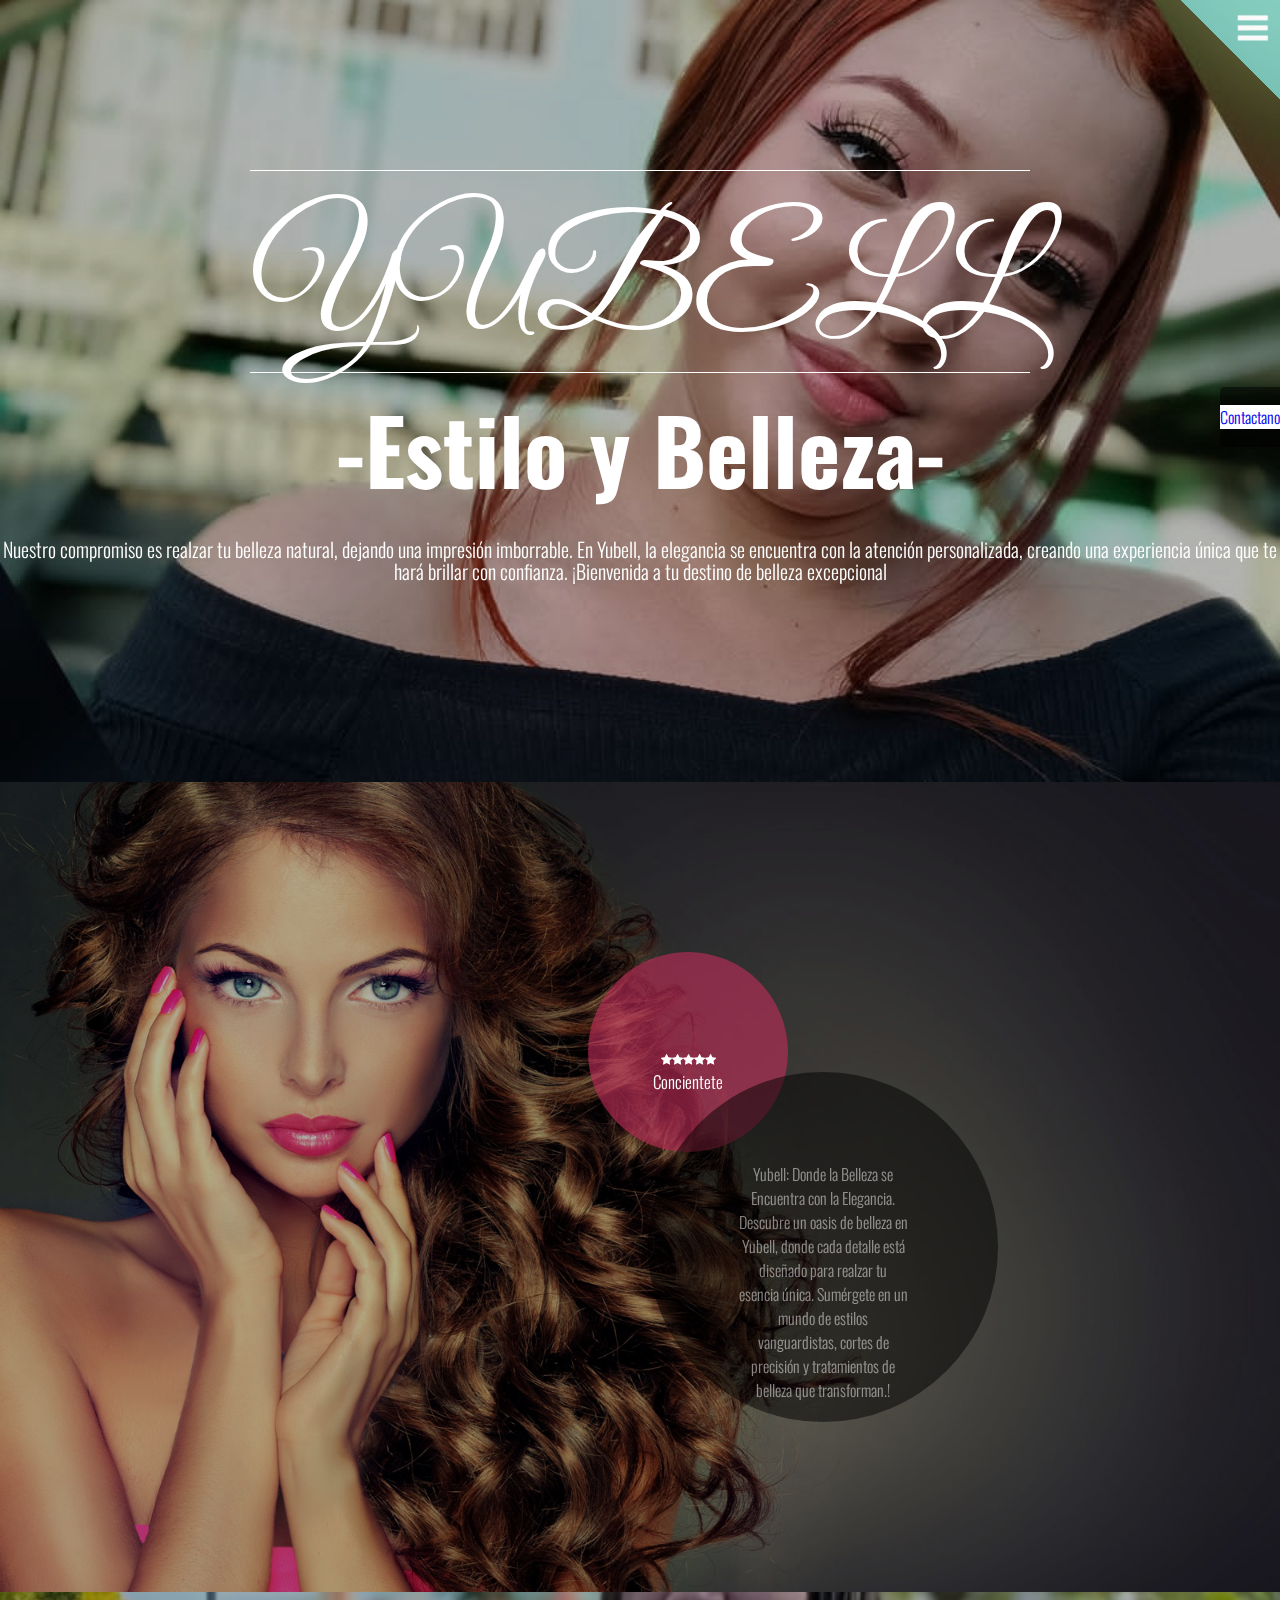
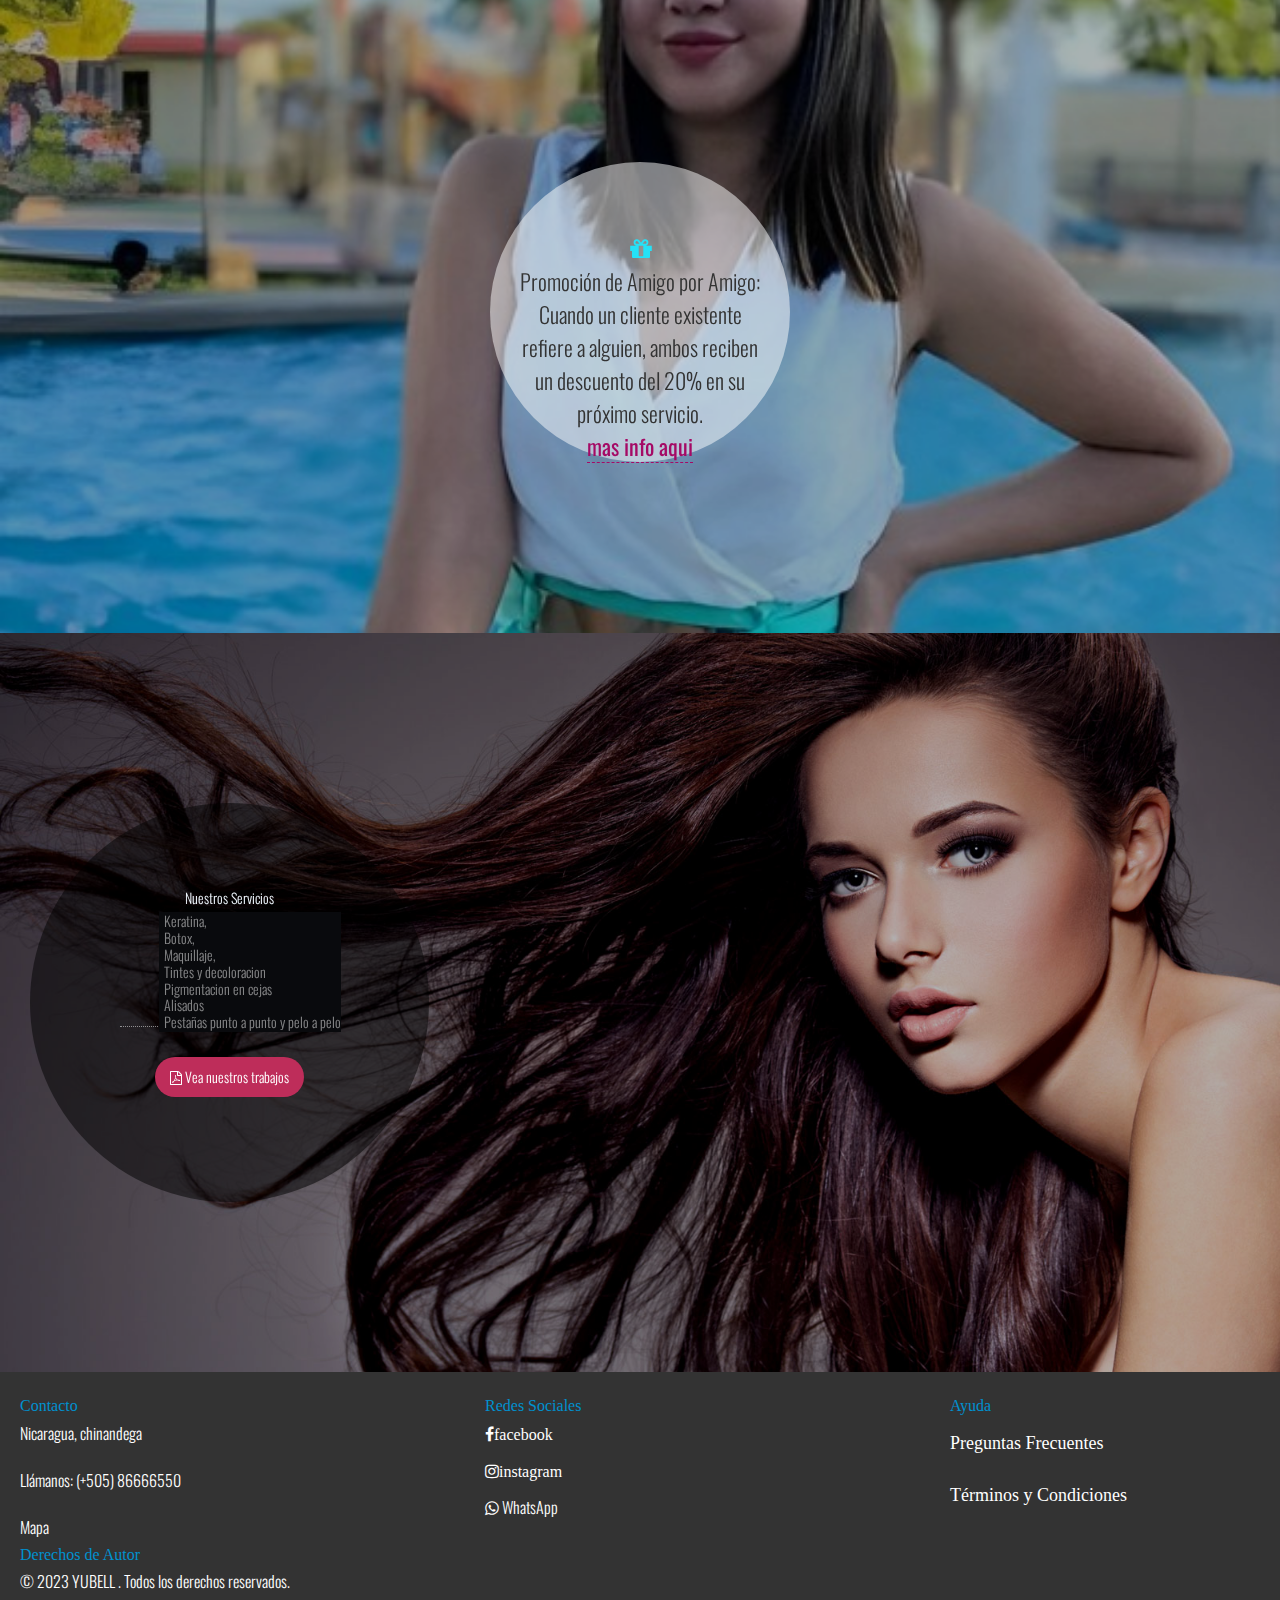
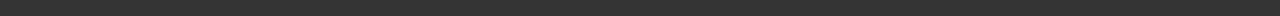
<file: index.html>
<!DOCTYPE html>
<html lang="en">
<head>
<meta charset="utf-8">
<meta name="viewport" content="width=device-width, initial-scale=1">
<meta name="description" content="Estilo y belleza LLubell - Tu destino para cortes y estilos de cabello de alta calidad en Nicaragua-Chinandega. Ofrecemos servicios de salón para maquillje,tinte de cabello , alisado de cabello .">

<meta name="author" content="">
<link rel="icon" href="#">
<link rel="icon" href="img/favicon.ico" type="image/x-icon">

<title>Estilo y belleza </title>
<!-- CSS -->
<link href="css/style.css" rel="stylesheet">
<link rel="stylesheet" href="https://maxcdn.bootstrapcdn.com/font-awesome/4.5.0/css/font-awesome.min.css">
<link href='https://fonts.googleapis.com/css?family=Great+Vibes' rel='stylesheet' type='text/css'>
<link href='https://fonts.googleapis.com/css?family=Oswald:400,700,300' rel='stylesheet' type='text/css'>
<link href='https://fonts.googleapis.com/css?family=Roboto+Condensed:400,400italic,300italic,300,700,700italic' rel='stylesheet' type='text/css'>

</head>
<body class="frontpage">

<!-- <div id="loader-wrapper">
<div id="loader"></div> --> 
<div class="loader-section section-left"></div>
<div class="loader-section section-right"></div>
</div>


<div class="menu-outer">
    <div class="menu-icon">
        <div class="bar"></div>
        <div class="bar"></div>
        <div class="bar"></div>
    </div>
    <nav>
        <ul>
           <li><a href="index.html">Inicio</a></li>
           <li><a href="blog.html">Blog</a></li>
           <li><a href="tips.html">Tips de Belleza</a></li>
       </ul>
   </nav>
</div>
<a class="menu-close" onClick="return true">
    <div class="menu-icon">
        <div class="bar"></div>
        <div class="bar"></div>
    </div>
</a>

<div class="fixedcallicon">
<span class="hide"><!-- Agrega esto al final de tu cuerpo HTML antes de los scripts -->
		<div class="whatsapp-button  social-icon-link bi-whatsapp">
		  <a href="https://wa.me/50586666550?text=!Hola quiero agendar una cita!" target="_blank" class=" text-danger social-icon-link bi-whatsapp"> Contactanos por WhatsApp
			<i class="fa fa-whatsapp"></i>
		  </a>
		</div>
		</span>
</div>
<div class="container">
	<section class="background">
	<div class="content-wrapper">
		<div class="intro">
			        

			<h1>
			<span class="big wow pulse" data-wow-duration="1s" data-wow-delay="0s"></span><br/>
			<span class="small wow fadeIn" data-wow-duration="2s" data-wow-delay="0.5s">-  -</span>
			<span class="smaller wow zoomIn" data-wow-duration="2s" data-wow-delay="0.5"></span>
			</h1>
		</div>
	</div>
	</section>
	<section class="background">
	<div class="content-wrapper">
		<div class="about">
			<div class="aboutbadge">
				<span><i class="fa fa-star"></i><i class="fa fa-star"></i><i class="fa fa-star"></i><i class="fa fa-star"></i><i class="fa fa-star"></i><br/>
				<span class="border"></span><br/>
		</span>
			</div>
			<div class="aboutbadge black">
				<span> </span>
			</div>
		</div>
	</div>
	</section>
	<section class="background">
	<div class="content-wrapper">
		<div class="voucher">
			<div class="voucher-whitetransparent">
				<h2><i class="fa fa-gift"></i><br/>
					
					<br/><br/><a href=""></a></h2>
			</div>
		</div>
	</div>
	</section>
	
	<section class="background">
	<div class="content-wrapper">
		<div class="pricingbadge">
			<h4></h4>
			<ul class="pricing_menu__list"> 
				

				<li class="pricing_menu__row">
				
				
				<span>	<h1 style="color: aliceblue; text-align: center;">Nuestros Servicios</h1></span>
				
				<span class="pricing_menu__price">				
				<span> Keratina, </span><br>
				<span>Botox,</span><br>
				<span>Maquillaje,</span><br>
				<span>Tintes y decoloracion</span><br>
				<span>Pigmentacion en cejas </span><br>
				<span>Alisados</span><br>
			     <span>Pestañas punto a punto y pelo a pelo</span></span>
				</li>


				<a class="fullpricelist" href="catalogo.html"><i class="fa fa-file-pdf-o"></i> Vea nuestros trabajos </a>
				
			</ul>
		</div>
	</div>
	</section>
	
<footer>
	<div class="footer-content">
	  <div class="footer-section">
		<h4 class="footer_list">Contacto</h4>
		<p>Nicaragua, chinandega </p>
		<p><a href="tel:+50586666550">Llámanos: (+505) 86666550</a></li>  </p>
		<p><a href="#">Mapa</a></p>
	  </div>
  
	  <div class="footer-section">
		<h4 class="footer_list">Redes Sociales</h4>
		
		<ul >
			<li><a href="https://www.facebook.com/yubelkita.navarromalta"
			  class=" fa fa-facebook">facebook
			 </a></li>
			<li><a href="https://www.instagram.com/yubelkanavarro/" 
			  class="fa fa-instagram">instagram</a></li>
			<!-- Agrega más enlaces según sea necesario -->
  
			<li><a href="https://wa.me/50586666550?text=!Hola quiero agendar una cita!" target="_blank" class="  social-icon-link bi-whatsapp">
			  <i class="fa fa-whatsapp"></i> WhatsApp
			</a></li>
			<!-- Agrega más enlaces según sea necesario -->
		  </ul>
	  </div>
  
	  <div class="footer-section">
		<h4 class="footer_list">Ayuda</h4>
		<ul class="footer_list">
		  <li><a href="INICIO/FAQ.html" class="terminos">Preguntas Frecuentes</a></li>
		  <li><a href="TYM.html" class="terminos">Términos y Condiciones</a></li>
		
		</ul>
	  </div>
  
	  
	</div>

	<div class="footer-section">
		<h4 class="footer_list">Derechos de Autor</h4>
		<p >&copy; 2023 YUBELL . Todos los derechos reservados.</p>
	  </div>
  </footer>
</div>


<!-- Scripts -->
<script src="https://ajax.googleapis.com/ajax/libs/jquery/1.11.3/jquery.min.js"></script>
<script src="js/common.js"></script>
<script src="js/home.js"></script>
<script src="js/testimonials.js"></script>
<script src="apis.js"></script>


<script>


document.addEventListener("DOMContentLoaded", function () {
  // URL de los archivos JSON para cada sección
  const aboutJsonUrl = "file/about.json";
  const voucherJsonUrl = "file/voucher.json";
  const pricingJsonUrl = "file/pricing.json";
  const testimonialJsonUrl = "file/testimonial.json";    

  // Realizar solicitudes Fetch para cada sección
  Promise.all([
    fetch(aboutJsonUrl).then((response) => response.json()),
    fetch(voucherJsonUrl).then((response) => response.json()),
    fetch(pricingJsonUrl).then((response) => response.json()),
    fetch(testimonialJsonUrl).then((response) => response.json()),
  ])
    .then((data) => {
      // Manipular la información obtenida de cada JSON
      updateAboutSection(data[0]);
      updateVoucherSection(data[1]);
      updatePricingSection(data[2]);
      updateTestimonialSection(data[3]);
    })
    .catch((error) => console.error("Error fetching JSON:", error));
});

// Funciones de actualización para cada sección (similar a la función de introducción)
function updateAboutSection(data) {
  const aboutBadgeElement = document.querySelector(".aboutbadge span");
  const aboutContentElement = document.querySelector(".aboutbadge.black span");

  aboutBadgeElement.innerHTML = data.badge;
  aboutContentElement.textContent = data.content;
}

function updateVoucherSection(data) {
  const voucherElement = document.querySelector(".voucher-whitetransparent h2");

  voucherElement.innerHTML = `<i class="fa fa-gift"></i><br/>${data.title}<br/>${data.discount}<br/><a href="${data.link}">${data.linkText}</a>`;
}

function updatePricingSection() {
  const pricingTitleElement = document.querySelector(".pricingbadge h4");
  const pricingListElement = document.querySelector(".pricing_menu__list");

  pricingTitleElement.textContent = data.title;

  // Limpiar la lista antes de agregar elementos
  pricingListElement.innerHTML = '';

  // Iterar sobre el menú y agregar elementos a la lista
  data.menu.forEach((item) => {
    const listItem = document.createElement("li");
    listItem.className = "pricing_menu__row";

    const mealElement = document.createElement("div");
    mealElement.className = "pricing_menu__meal";

    // Agregar salto de línea (<br>) a cada elemento del menú
    mealElement.innerHTML = item.meal.replace(/\n/g, '<br>');

    const priceElement = document.createElement("span");
    priceElement.className = "pricing_menu__price";
    priceElement.textContent = item.price;

    listItem.appendChild(mealElement);
    listItem.appendChild(priceElement);

    pricingListElement.appendChild(listItem);
  });

  // Agregar enlace completo
  const fullPriceListElement = document.createElement("a");
  fullPriceListElement.className = "fullpricelist";
  fullPriceListElement.href = data.fullPriceListLink;
  fullPriceListElement.innerHTML = `<i class="fa fa-file-pdf-o"></i> Vea nuestra lista de precios completa`;

  pricingListElement.appendChild(fullPriceListElement);
}

/* function updateTestimonialSection(data) {
  const testimonialWidget = document.querySelector(".testimonial-widget");

  // Limpiar el contenido actual del widget
  testimonialWidget.innerHTML = '';

  // Iterar sobre los testimonios y agregar elementos al widget
  data.testimonials.forEach((testimonial) => {
    const testimonialElement = document.createElement("div");
    testimonialElement.className = "testimonial";

    const quoteElement = document.createElement("p");
    quoteElement.textContent = `"${testimonial.quote}"`;

    const authorElement = document.createElement("p");
    authorElement.innerHTML = `<strong>${testimonial.author}</strong>`;

    testimonialElement.appendChild(quoteElement);
    testimonialElement.appendChild(authorElement);

    testimonialWidget.appendChild(testimonialElement);
  });

  // Agregar botones Prev y Next
  const prevButton = document.createElement("button");
  prevButton.className = "prev-testimonial";
  prevButton.textContent = "Prev";

  const nextButton = document.createElement("button");
  nextButton.className = "next-testimonial";
  nextButton.textContent = "Next";

  testimonialWidget.appendChild(prevButton);
  testimonialWidget.appendChild(nextButton);
}
 */
// codigo para el slyder 


  </script>
</body>
</html>
</file>
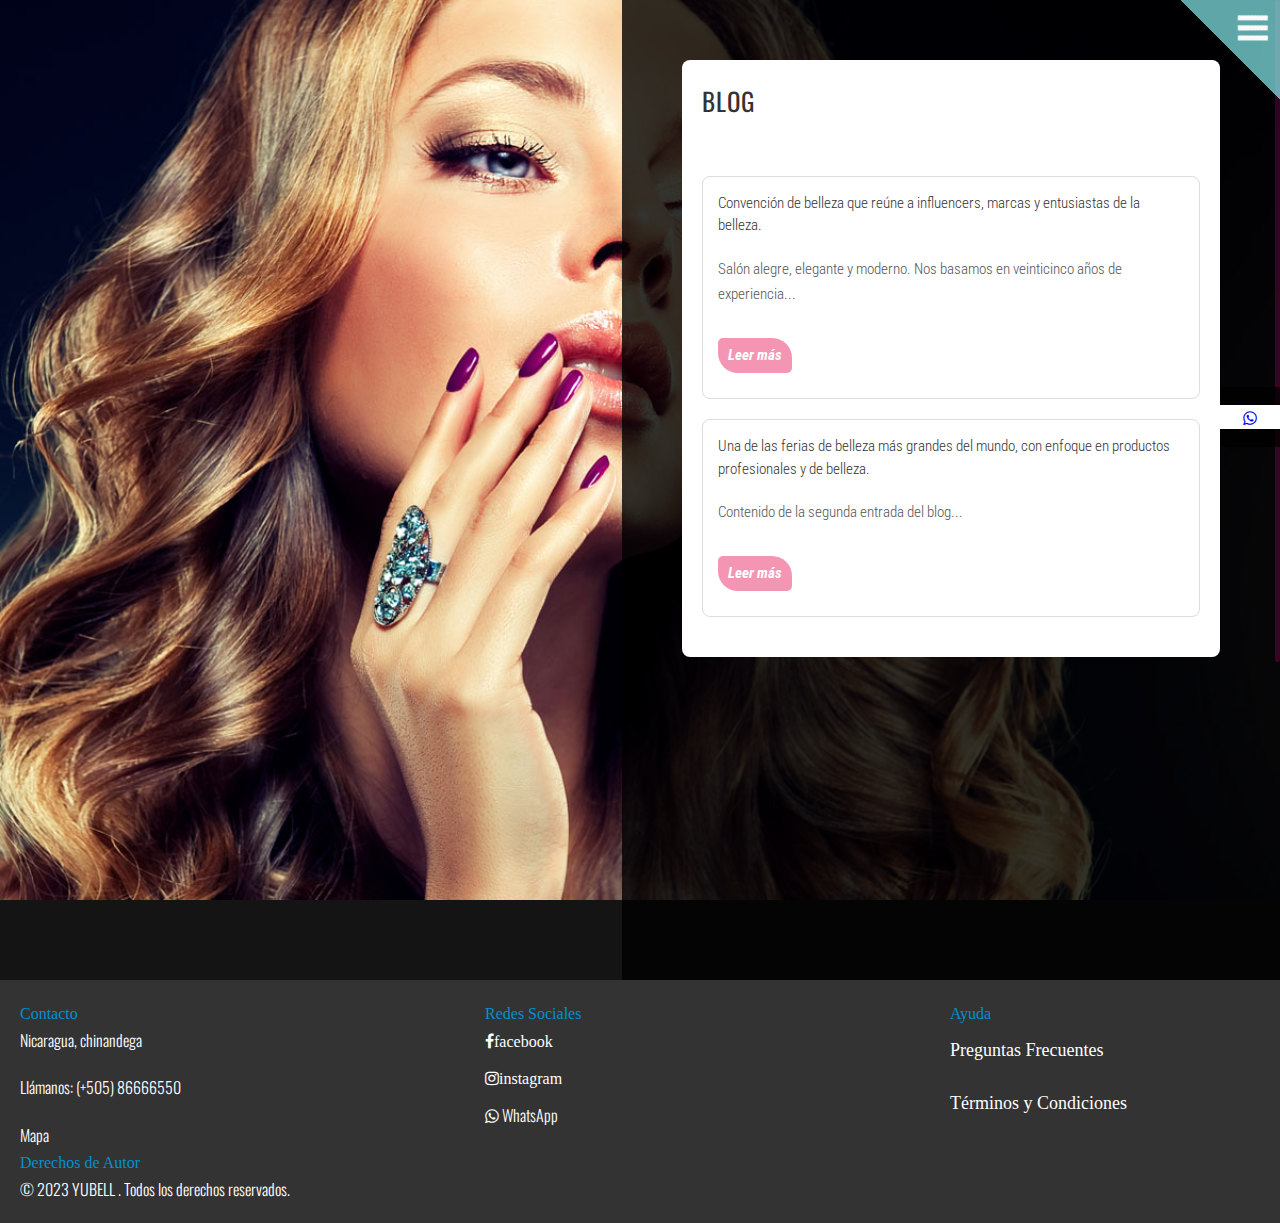
<file: blog.html>
<!DOCTYPE html>
<html lang="en">
<head>
<meta charset="utf-8">
<meta name="viewport" content="width=device-width, initial-scale=1">
<meta name="description" content="Estilo y belleza LLubell - Tu destino para cortes y estilos de cabello de alta calidad en Nueva York. Ofrecemos servicios de salón para mujeres y hombres.">
<meta name="author" content="">
<link rel="icon" href="img/favicon.ico" type="image/x-icon">
<link rel="icon" href="#">
<title>Estilo y belleza </title>
<!-- CSS -->
<link href="css/style.css" rel="stylesheet">
<link rel="stylesheet" href="https://maxcdn.bootstrapcdn.com/font-awesome/4.5.0/css/font-awesome.min.css">
<link href='https://fonts.googleapis.com/css?family=Great+Vibes' rel='stylesheet' type='text/css'>
<link href='https://fonts.googleapis.com/css?family=Oswald:400,700,300' rel='stylesheet' type='text/css'>
<link href='https://fonts.googleapis.com/css?family=Roboto+Condensed:400,400italic,300italic,300,700,700italic' rel='stylesheet' type='text/css'>
</head>
<style>
	/* Estilos específicos para el blog */
	.blog-section {
		background-color: #fff; /* Color de fondo del área del blog */
		padding: 20px;
		margin: 20px 0;
		border-radius: 8px;
	}

	.blog-list {
		list-style: none;
		padding: 0;
	}

	.blog-entry {
		margin-bottom: 20px;
		padding: 15px;
		border: 1px solid #ddd;
		border-radius: 8px;
	}

	.entry-title {
		color: #333;
	}

	.entry-date {
		color: #777;
	}

	.entry-content {
		color: #555;
	}

	.readmore {
		color: #e44d26; /* Color de enlace */
		text-decoration: none;
		font-weight: bold;
	}

	.readmore:hover {
		text-decoration: underline;
	}
</style>
<body style="background-image:url(img/bg7.jpg);background-attachment:fixed;background-size:cover;">

<!-- <div id="loader-wrapper">
<div id="loader"></div> -->
<div class="loader-section section-left"></div>
<div class="loader-section section-right"></div>
</div>

<div class="menu-outer">
    <div class="menu-icon">
        <div class="bar"></div>
        <div class="bar"></div>
        <div class="bar"></div>
    </div>
    <nav>
        <ul>
           <li><a href="index.html">Inicio</a></li>
           <li><a href="blog.html">Blog</a></li>
		   <li><a href="tips.html">Tips de Belleza</a></li>
       </ul>
   </nav>
</div>
<a class="menu-close" onClick="return true">
    <div class="menu-icon">
        <div class="bar"></div>
        <div class="bar"></div>
    </div>
</a>

<div class="fixedcallicon">
	<i class="fa fa-phone"></i><span class="hide">Book Now - 897.645.223</span>
</div>

<div class="fixedcallicon">
      <span class="hide"><!-- Agrega esto al final de tu cuerpo HTML antes de los scripts -->
		<div class="whatsapp-button  social-icon-link bi-whatsapp">
			<a href="https://wa.me/50586666550?text=!Hola quiero agendar una cita!" target="_blank" class=" text-danger social-icon-link bi-whatsapp">
			<i class="fa fa-whatsapp"></i> Contactanos por WhatsApp
		  </a>
		</div>
		</span>
</div>
<div class="container">
<div class="logoarea">
<div class="intro">
			<h1><span class="smaller wow zoomIn" data-wow-duration="2s" data-wow-delay="0.5"></span>
			<span class="big wow pulse" data-wow-duration="1s" data-wow-delay="0s"></span>
			<span class="small wow fadeIn" data-wow-duration="2s" data-wow-delay="0.5s"></span>
			</h1>
		</div>
		</div>
		<div class="pagearea">
                      <!-- Estructura del blog -->
         <div class="blog-section">
	      <h1 class="page-headline" style="color: #333;">BLOG</h1>
	          <ul class="blog-list" id="blogList">
		<!-- Contenido del blog se cargará aquí -->
	         </ul>
               </div>
				
		</div>
	
</div>
<div class="clearfix"></div>
<footer>
	<div class="footer-content">
	  <div class="footer-section">
		<h4 class="footer_list">Contacto</h4>
		<p>Nicaragua, chinandega </p>
		<p><a href="tel:+50586666550">Llámanos: (+505) 86666550</a></li>  </p>
		<p><a href="#">Mapa</a></p>
	  </div>
  
	  <div class="footer-section">
		<h4 class="footer_list">Redes Sociales</h4>
		
		<ul >
			<li><a href="https://www.facebook.com/yubelkita.navarromalta"
			  class=" fa fa-facebook">facebook
			 </a></li>
			<li><a href="https://www.instagram.com/yubelkanavarro/" 
			  class="fa fa-instagram">instagram</a></li>
			<!-- Agrega más enlaces según sea necesario -->
  
			<li><a href="https://wa.me/86666550?text=!Hola quiero agendar una cita!" target="_blank" class="  social-icon-link bi-whatsapp">
			  <i class="fa fa-whatsapp"></i> WhatsApp
			</a></li>
			<!-- Agrega más enlaces según sea necesario -->
		  </ul>
	  </div>
  
	  <div class="footer-section">
		<h4 class="footer_list">Ayuda</h4>
		<ul class="footer_list">
		  <li><a href="INICIO/FAQ.html" class="terminos">Preguntas Frecuentes</a></li>
		  <li><a href="TYM.html" class="terminos">Términos y Condiciones</a></li>
		
		</ul>
	  </div>
  
	 
	</div>
	<div class="footer-section">
		<h4 class="footer_list">Derechos de Autor</h4>
		<p >&copy; 2023 YUBELL . Todos los derechos reservados.</p>
	  </div>
  </footer>
<!-- Scripts -->
<script src="https://ajax.googleapis.com/ajax/libs/jquery/1.11.3/jquery.min.js"></script>
<script src="js/nicescroll.js"></script>
<script src="js/common.js"></script>

<script>
	// Cargar entradas del blog desde JSON
	document.addEventListener("DOMContentLoaded", function () {
            const blogListElement = document.getElementById("blogList");

            // URL del archivo JSON del blog
            const blogJsonUrl = "blog.json";

            // Realizar solicitud Fetch para el archivo JSON
            fetch(blogJsonUrl)
                .then((response) => response.json())
                .then((data) => {
                    // Iterar sobre las entradas del blog y agregar elementos a la lista
                    data.entries.forEach((entry) => {
                        const entryElement = document.createElement("li");
                        entryElement.className = "blog-entry";

                        const titleElement = document.createElement("h2");
                        titleElement.className = "entry-title";
                        titleElement.textContent = entry.title;

                        const dateElement = document.createElement("p");
                        dateElement.className = "entry-date";
                        dateElement.textContent = entry.date;

                        const contentElement = document.createElement("p");
                        contentElement.className = "entry-content";
                        contentElement.textContent = entry.content;

                        const readmoreElement = document.createElement("a");
                        readmoreElement.className = "readmore";
                        readmoreElement.href = "https://www.beautycon.com/"; // Agrega el enlace a la entrada completa
                        readmoreElement.textContent = "Leer más";

                        entryElement.appendChild(titleElement);
                        entryElement.appendChild(dateElement);
                        entryElement.appendChild(contentElement);
                        entryElement.appendChild(readmoreElement);

                        blogListElement.appendChild(entryElement);
                    });
                })
                .catch((error) => console.error("Error fetching blog JSON:", error));
        });
</script>
</body>
</html>
</file>
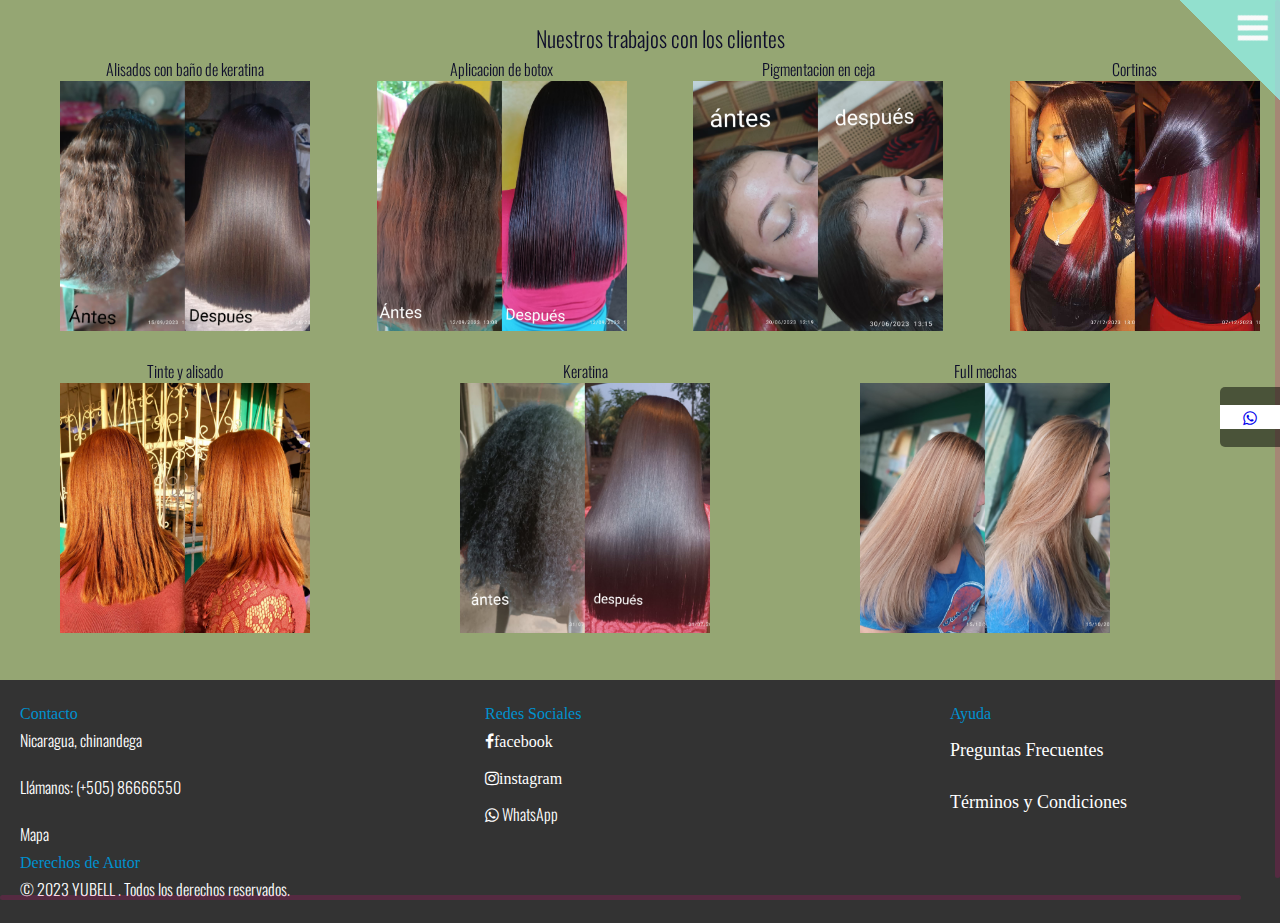
<file: catalogo.html>
<!DOCTYPE html>
<html lang="en">
<head>
<meta charset="utf-8">
<meta name="viewport" content="width=device-width, initial-scale=1">
<meta name="description" content="Estilo y belleza LLubell - Tu destino para cortes y estilos de cabello de alta calidad en Nueva York. Ofrecemos servicios de salón para mujeres y hombres.">
<meta name="author" content="">
<link rel="icon" href="img/favicon.ico" type="image/x-icon">
<link rel="icon" href="#">
<title>Estilo y belleza </title>
<!-- CSS -->
<link href="css/style.css" rel="stylesheet">
<link rel="stylesheet" href="https://maxcdn.bootstrapcdn.com/font-awesome/4.5.0/css/font-awesome.min.css">
<link href='https://fonts.googleapis.com/css?family=Great+Vibes' rel='stylesheet' type='text/css'>
<link href='https://fonts.googleapis.com/css?family=Oswald:400,700,300' rel='stylesheet' type='text/css'>
<link href='https://fonts.googleapis.com/css?family=Roboto+Condensed:400,400italic,300italic,300,700,700italic' rel='stylesheet' type='text/css'>
</head>
<body >
<style>

	body{
		background-color: rgb(14, 14, 43);
	}
    .service {
            margin-bottom: 30px;
			
        }
		img{
			max-width: 35%;
            height: 55%;
		}

		section.background {
      background-color: #d6eea5;
      padding: 20px;
    }

    .content-wrapper {
      max-width: 1200px;
      margin: 0 auto;
    }

    h1 {
      text-align: center;
      font-size:22px;
    }

    .row {
      display: flex;
      justify-content: space-between;
      flex-wrap: wrap;
    }

    .service {
      max-width:250px;
      text-align: center;
      margin-bottom: 20px;
    }

    .service img {
      max-width: 100%;
      height: auto;
    }
		@media screen and (max-width:500px) {
        img {
            max-width: 80%;
            height: auto;
        }
	}
</style>
<!-- <div id="loader-wrapper">
<div id="loader"></div> -->
<div class="loader-section section-left"></div>
<div class="loader-section section-right"></div>
</div>

<div class="menu-outer">
    <div class="menu-icon">
        <div class="bar"></div>
        <div class="bar"></div>
        <div class="bar"></div>
    </div>
    <nav>
        <ul>
           <li><a href="index.html">Inicio</a></li>
           <li><a href="blog.html">Blog</a></li>
		   <li><a href="tips.html">Tips de Belleza</a></li>
       </ul>
   </nav>
</div>
<a class="menu-close" onClick="return true">
    <div class="menu-icon">
        <div class="bar"></div>
        <div class="bar"></div>
    </div>
</a>



<div class="fixedcallicon">
<span class="hide"><!-- Agrega esto al final de tu cuerpo HTML antes de los scripts -->
		<div class="whatsapp-button  social-icon-link bi-whatsapp">
			<a href="https://wa.me/50586666550?text=!Hola quiero agendar una cita!" target="_blank" class=" text-danger ">
			<i class="fa fa-whatsapp"></i> Contactanos por WhatsApp
		  </a>
		</div>
		</span>
</div>

		<style>
      h1,h2{
        color: rgb(14, 14, 43);

      }
    </style>    
<section class="background">
    <div class="content-wrapper">
      <h1 >Nuestros trabajos con los clientes</h1>

      <!-- Fila con 4 servicios -->
      <div class="row">
        <div class="service">
          <h2>Alisados con baño de keratina</h2>
          
          <img src="img/servicio1.jpg" alt="Servicio de Alisados">
        </div>

        <div class="service">
          <h2>Aplicacion de botox</h2>
         
          <img class="img" src="img/servicio7.jpg" alt="Servicio de Keratina">
        </div>

        <div class="service">
          <h2>Pigmentacion en ceja</h2>
         
          <img class="img" src="img/servicio4.jpg" alt="Servicio de Keratina">
        </div>

        <div class="service">
          <h2>Cortinas</h2>
         
          <img class="img" src="img/servicio5.jpg" alt="Servicio de Keratina">
        </div>
      </div>

      <!-- Fila con 4 servicios -->
      <div class="row">
        <div class="service">
          <h2>Tinte y alisado</h2>
        
          <img class="img" src="img/servicio6.jpg" alt="Servicio de Keratina">
        </div>

        <div class="service">
          <h2>Keratina</h2>
        
          <img class="img" src="img/servicio8.jpg" alt="Servicio de Keratina">
        </div>

        <div class="service">
          <h2>Full mechas</h2>
         
          <img class="img" src="img/servicio9.jpg" alt="Servicio de Keratina">
        </div>

        <!-- Deja este servicio vacío o agrégale contenido según tus necesidades -->
        <div class="service"></div>
      </div>

    </div>
  </section>
</div>
<div class="clearfix"></div>
<footer>
	<div class="footer-content">
	  <div class="footer-section">
		<h4 class="footer_list">Contacto</h4>
		<p>Nicaragua, chinandega </p>
		<p><a href="tel:+50586666550">Llámanos: (+505) 86666550</a></li>  </p>
		<p><a href="#">Mapa</a></p>
	  </div>
  
	  <div class="footer-section">
		<h4 class="footer_list">Redes Sociales</h4>
		
		<ul >
			<li><a href="https://www.facebook.com/yubelkita.navarromalta"
			  class=" fa fa-facebook">facebook
			 </a></li>
			<li><a href="https://www.instagram.com/yubelkanavarro/" 
			  class="fa fa-instagram">instagram</a></li>
			<!-- Agrega más enlaces según sea necesario -->
  
			<li><a href="https://wa.me/50586666550?text=!Hola quiero agendar una cita!" target="_blank" class="  social-icon-link bi-whatsapp">
			  <i class="fa fa-whatsapp"></i> WhatsApp
			</a></li>
			<!-- Agrega más enlaces según sea necesario -->
		  </ul>
	  </div>
  
	  <div class="footer-section">
		<h4 class="footer_list">Ayuda</h4>
		<ul class="footer_list">
		  <li><a href="INICIO/FAQ.html" class="terminos">Preguntas Frecuentes</a></li>
		  <li><a href="TYM.html" class="terminos">Términos y Condiciones</a></li>
		
		</ul>
	  </div>
  
	 
	</div>
  <div class="footer-section">
		<h4 class="footer_list">Derechos de Autor</h4>
		<p >&copy; 2023 YUBELL . Todos los derechos reservados.</p>
	  </div>
  </footer>
<!-- Scripts -->
<script src="https://ajax.googleapis.com/ajax/libs/jquery/1.11.3/jquery.min.js"></script>
<script src="js/nicescroll.js"></script>
<script src="js/common.js"></script>



   

</body>
</html>
</file>
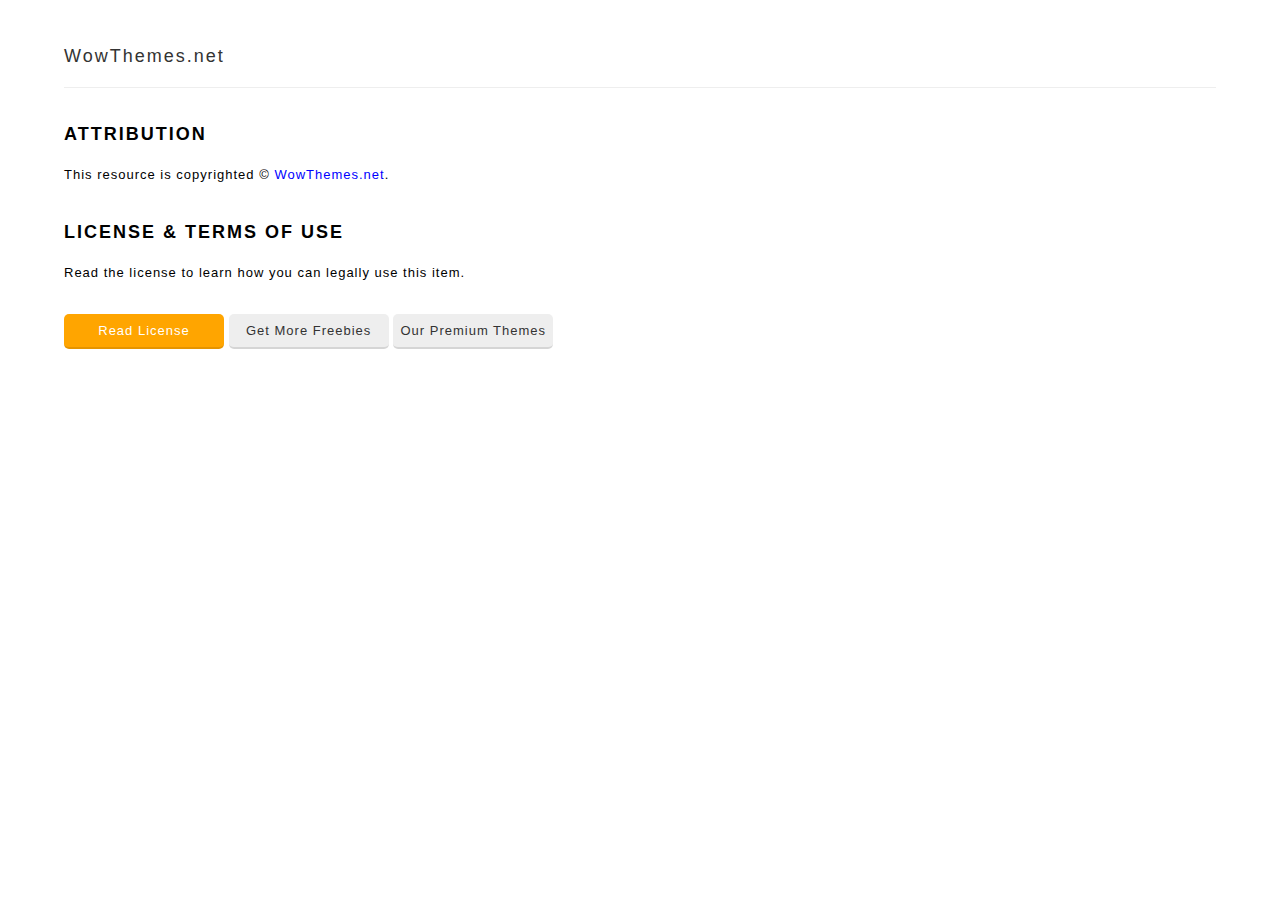
<file: license.html>
<html>
<body>
<style>
h1 {font-size:18px;letter-spacing:2px;margin-top:30px;}
body {margin:0;font-family:Arial;line-height:1.8; 
    letter-spacing: 1px;
    font-size: 13px;}
hr {border-top:1px solid #eee;border-bottom:0;height:1px;}
a {text-decoration:none;color:blue;}
.btn {text-align:center;background-color:#eee;padding:5px;color:#333;border-bottom:2px solid rgba(0,0,0,0.1);border-radius:5px;min-width:150px;display:inline-block;}
.btn.green {background-color:green;color:#fff;}
.btn.orange {background-color:orange;color:#fff;}
.paypal {display: inline-block;
    font-family: inherit;
    font-size: 12px;
    font-weight: 900;
    color: #fff;
    text-align: center;
    padding: 10px 14px;
    background: #f39264;
    border: 0;
    cursor: pointer;
    outline: none;
    margin-top: 15px;
    border-bottom: 3px solid rgba(0,0,0,0.1);}
</style>
<div style="max-width:90%;margin:0px auto;margin-top:40px;">
<h1 style="border-bottom:1px solid #eee;margin-bottom:20px;padding-bottom:15px;"><a style="text-decoration:none;color:#333;font-weight:300;" href="https://www.wowthemes.net">WowThemes.net</a> <i style="color:#ccc;font-size:12px;"></i><h1>

<h1>ATTRIBUTION</h1>
This resource is copyrighted &copy; <a href="https://www.wowthemes.net">WowThemes.net</a>.
<h1>LICENSE & TERMS OF USE</h1>
Read the license to learn how you can legally use this item.
<div style="text-align:left;background:#fff;padding:30px 0;margin-top:0px;"><a class="btn orange" href="http://www.wowthemes.net/freebies-license/">Read License</a> <a class="btn" href="https://www.wowthemes.net/category/free-themes-templates/">Get More Freebies</a> <a class="btn" href="https://www.wowthemes.net/">Our Premium Themes</a> 
</div>
</div>
</body>
</html>
</file>
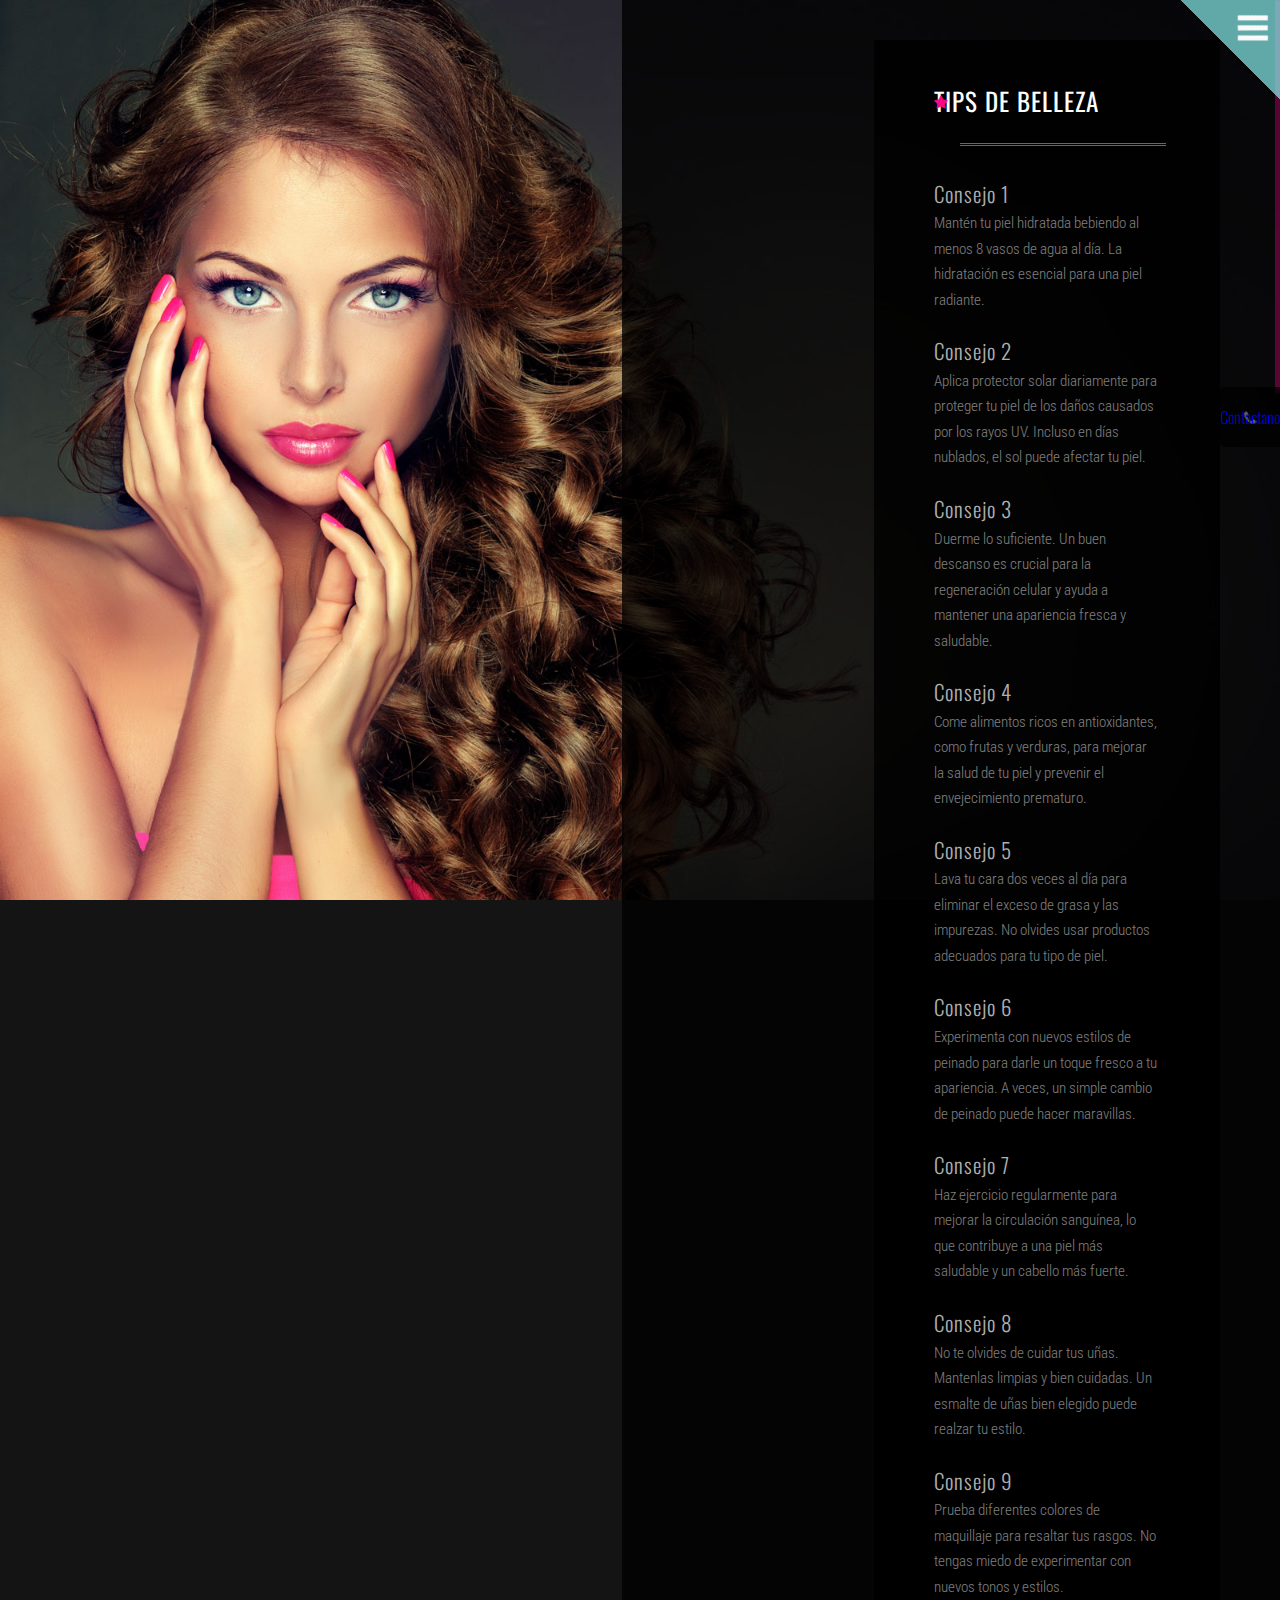
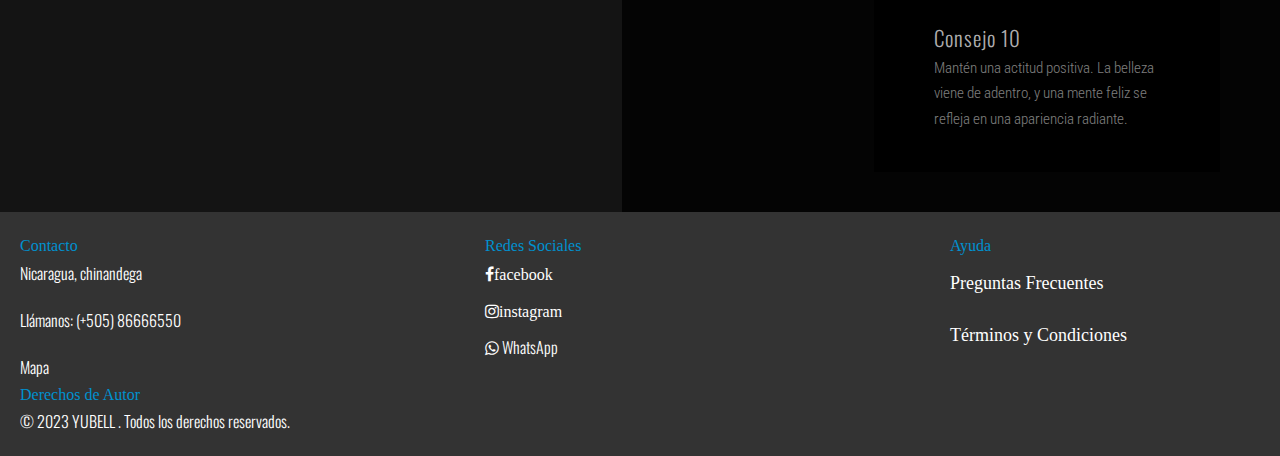
<file: tips.html>
<!DOCTYPE html>
<html lang="en">
<head>
<meta charset="utf-8">
<meta name="viewport" content="width=device-width, initial-scale=1">
<meta name="description" content="Estilo y belleza LLubell - Tu destino para cortes y estilos de cabello de alta calidad en Nueva York. Ofrecemos servicios de salón para mujeres y hombres.">
<meta name="author" content="">
<link rel="icon" href="img/favicon.ico" type="image/x-icon">
<link rel="icon" href="#">
<title>LLUBELL </title>
<!-- CSS -->
<link href="css/style.css" rel="stylesheet">
<link rel="stylesheet" href="https://maxcdn.bootstrapcdn.com/font-awesome/4.5.0/css/font-awesome.min.css">
<link href='https://fonts.googleapis.com/css?family=Great+Vibes' rel='stylesheet' type='text/css'>
<link href='https://fonts.googleapis.com/css?family=Oswald:400,700,300' rel='stylesheet' type='text/css'>
<link href='https://fonts.googleapis.com/css?family=Roboto+Condensed:400,400italic,300italic,300,700,700italic' rel='stylesheet' type='text/css'>
</head>
<body style="background-image:url(img/bg2.jpg);background-attachment:fixed;background-size:cover;">

<!-- <div id="loader-wrapper">
<div id="loader"></div> -->
<div class="loader-section section-left"></div>
<div class="loader-section section-right"></div>
</div>

<div class="menu-outer">
    <div class="menu-icon">
        <div class="bar"></div>
        <div class="bar"></div>
        <div class="bar"></div>
    </div>
    <nav>
        <ul>
           <li><a href="index.html">Inicio</a></li>
           <li><a href="blog.html">Blog</a></li>
		   <li><a href="tips.html">Tips de Belleza</a></li>
       </ul>
   </nav>
</div>
<a class="menu-close" onClick="return true">
    <div class="menu-icon">
        <div class="bar"></div>
        <div class="bar"></div>
    </div>
</a>

<div class="fixedcallicon">
	<i class="fa fa-phone"></i><span class="hide"></span>
</div>

<div class="fixedcallicon">
	<span class="hide text-danger"><!-- Agrega esto al final de tu cuerpo HTML antes de los scripts -->
		<div class="whatsapp-button  social-icon-link bi-whatsapp">
			<a href="https://wa.me/50586666550?text=!Hola quiero agendar una cita!" target="_blank" >
			 Contactanos por WhatsApp
		  </a>
		</div>
		</span>
</div>
<div class="container">
<div class="logoarea">
<div class="intro">
			<h1><span class="smaller wow zoomIn" data-wow-duration="2s" data-wow-delay="0.5"></span>
			<span class="big wow pulse" data-wow-duration="1s" data-wow-delay="0s"></span>
			<span class="small wow fadeIn" data-wow-duration="2s" data-wow-delay="0.5s"></span>
			</h1>
		</div>
		</div>
		<div class="pagearea">
			<div class="pagearea">
				<h1 class="page-headline">TIPS DE BELLEZA</h1>
				<i class="iconstartitle textmagenta fa fa-star"></i>
			
				<!-- Contenedor para cargar dinámicamente los tips -->
				<div id="tips-container"></div>
			  </div>
				
		</div>
	
</div>
<div class="clearfix"></div>
<footer>
	<div class="footer-content">
	  <div class="footer-section">
		<h4 class="footer_list">Contacto</h4>
		<p>Nicaragua, chinandega </p>
		<p><a href="tel:+50586666550">Llámanos: (+505) 86666550</a></li>  </p>
		<p><a href="#">Mapa</a></p>
	  </div>
  
	  <div class="footer-section">
		<h4 class="footer_list">Redes Sociales</h4>
		
		<ul >
			<li><a href="https://www.facebook.com/yubelkita.navarromalta"
			  class=" fa fa-facebook">facebook
			 </a></li>
			<li><a href="https://www.instagram.com/yubelkanavarro/" 
			  class="fa fa-instagram">instagram</a></li>
			<!-- Agrega más enlaces según sea necesario -->
  
			<li><a href="https://wa.me/50586666550?text=!Hola quiero agendar una cita!" target="_blank" class="  social-icon-link bi-whatsapp">
			  <i class="fa fa-whatsapp"></i> WhatsApp
			</a></li>
			<!-- Agrega más enlaces según sea necesario -->
		  </ul>
	  </div>
  
	  <div class="footer-section">
		<h4 class="footer_list">Ayuda</h4>
		<ul class="footer_list">
		  <li><a href="INICIO/FAQ.html" class="terminos">Preguntas Frecuentes</a></li>
		  <li><a href="TYM.html" class="terminos">Términos y Condiciones</a></li>
		
		</ul>
	  </div>
  
	  
	</div>
	<div class="footer-section">
		<h4 class="footer_list">Derechos de Autor</h4>
		<p >&copy; 2023 YUBELL . Todos los derechos reservados.</p>
	  </div>
  </footer>
<!-- Scripts -->
<script src="https://ajax.googleapis.com/ajax/libs/jquery/1.11.3/jquery.min.js"></script>
<script src="js/nicescroll.js"></script>
<script src="js/common.js"></script>

<!-- Script para cargar dinámicamente los tips desde tips.json -->
<script>
	
  
    $(document).ready(function() {
      // Ruta del archivo JSON de tips
      var tipsJsonUrl = 'file/tips.json';

      // Hacer una solicitud AJAX para obtener los tips
      $.getJSON(tipsJsonUrl, function(data) {
        // Iterar sobre cada tip y agregarlo al contenedor
        data.tips.forEach(function(tip) {
          var tipHtml = '<h1 class="entry-title">' + tip.title + '</h1>';
          tipHtml += '<p>' + tip.content ; //+ '<a href="#" class="readmore">Leer más</a></p>';

          // Agregar el tip al contenedor
          $('#tips-container').append(tipHtml);
        });
      });
    });
</script>
</body>
</html>
</file>
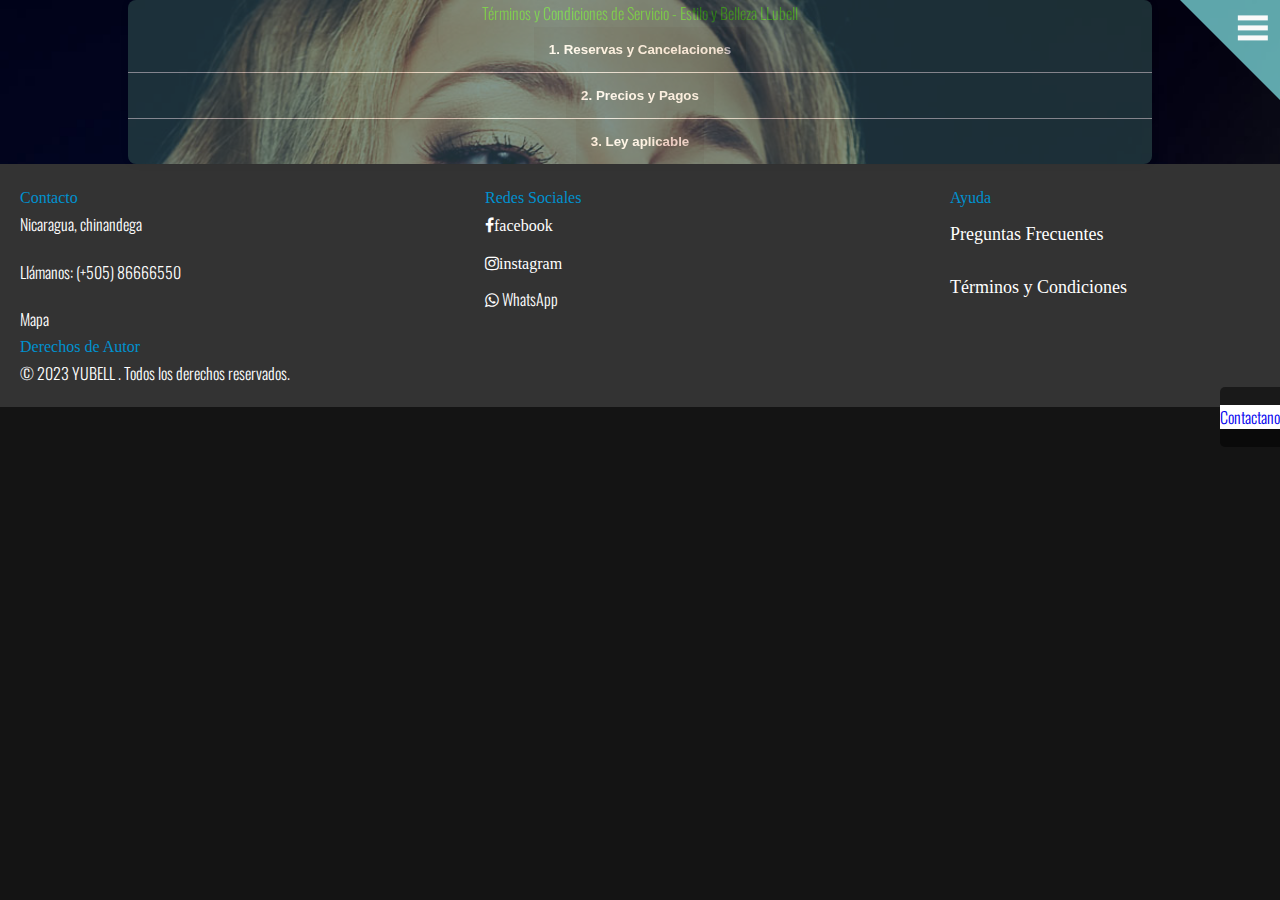
<file: TYM.html>
<!DOCTYPE html>
<html lang="en">
<head>
<meta charset="utf-8">
<meta name="viewport" content="width=device-width, initial-scale=1">
<meta name="description" content="Estilo y belleza LLubell - Tu destino para cortes y estilos de cabello de alta calidad en Nueva York. Ofrecemos servicios de salón para mujeres y hombres.">

<meta name="author" content="">
<link rel="icon" href="#">
<link rel="icon" href="/img/favicon.ico" type="image/x-icon">
 
<title>Estilo y belleza </title>
<!-- CSS -->
<link href="/css/style.css" rel="stylesheet">
<link rel="stylesheet" href="https://maxcdn.bootstrapcdn.com/font-awesome/4.5.0/css/font-awesome.min.css">
<link href='https://fonts.googleapis.com/css?family=Great+Vibes' rel='stylesheet' type='text/css'>
<link href='https://fonts.googleapis.com/css?family=Oswald:400,700,300' rel='stylesheet' type='text/css'>
<link href='https://fonts.googleapis.com/css?family=Roboto+Condensed:400,400italic,300italic,300,700,700italic' rel='stylesheet' type='text/css'>

</head>
<body class="frontpage" style="background-image:url(img/bg7.jpg);background-attachment:fixed;background-size:cover;">
<style>
 .accordion {
            display: flex;
            flex-direction: column;
            width: 80%;
            margin: auto;
            background-color:darkslategrey;
            opacity: 60%;
            border-radius: 8px;
            overflow: hidden;
            box-shadow: 0 0 10px rgba(0, 0, 0, 0.1);
        }

        .accordion-item {
            border-bottom: 1px solid #ddd;
        }

        .accordion-item:last-child {
            border-bottom: none;
        }

        .accordion-header {
            background-color:rgba(0, 0, 0, 0.1);
            color: #fff;
            padding: 15px;
            cursor: pointer;
            font-weight: bold;
            text-align: left;
            border: none;
            outline: none;
            transition: background-color 0.3s;
        }

        .accordion-header:hover {
            background-color: #2d6426;
        }

        .accordion-content {
            display: none;
            padding: 15px;
            background-color: #0c2913;
        }

        .accordion-content.show {
            display: block;
        }

       

        a:hover {
            text-decoration: underline;
        }
</style>
<!-- <div id="loader-wrapper">
<div id="loader"></div> --> 
<div class="loader-section section-left"></div>
<div class="loader-section section-right"></div>
</div>


<div class="menu-outer">
    <div class="menu-icon">
        <div class="bar"></div>
        <div class="bar"></div>
        <div class="bar"></div>
    </div>
    <nav>
        <ul>
           <li><a href="/index.html">Inicio</a></li>
           <li><a href="/blog.html">Blog</a></li>
           <li><a href="/tips.html">Tips de Belleza</a></li>
       </ul>
   </nav>
</div>
<a class="menu-close" onClick="return true">
    <div class="menu-icon">
        <div class="bar"></div>
        <div class="bar"></div>
    </div>
</a>

<div class="fixedcallicon">
	</i><span class="hide"><!-- Agrega esto al final de tu cuerpo HTML antes de los scripts -->
		<div class="whatsapp-button">
      <a href="https://wa.me/50586666550?text=!Hola quiero agendar una cita!" target="_blank" class=" text-danger social-icon-link bi-whatsapp">
        Contactanos por WhatsApp    <i class="fa fa-whatsapp"></i>
              </a>
		</div>
		</span>
</div>
<div class="container">
	
	<!-- <section class="background"> -->
	<div class="content-wrapper">
    <div class="accordion">
      <h3 style="color:rgb(49, 197, 19);">Términos y Condiciones de Servicio - Estilo y Belleza LLubell </h3>
      <div class="accordion-item">
          <button class="accordion-header">1. Reservas y Cancelaciones</button>
          <div class="accordion-content">
              <p>Las reservas para servicios deben realizarse con antelación. Cualquier cancelación debe notificarse al menos 24 horas antes de la cita programada. Nos reservamos el derecho de aplicar cargos por cancelaciones tardías o ausencias.</p>
          </div>
      </div>
  
      <div class="accordion-item">
          <button class="accordion-header">2. Precios y Pagos

          </button>
          <div class="accordion-content">
              <p>Los precios de nuestros servicios están detallados en nuestra lista de precios. Nos reservamos el derecho de modificar los precios en cualquier momento, pero se respetarán los precios acordados en las reservas previas. </p>
          </div>
      </div>
  
      <div class="accordion-item">
          <button class="accordion-header">3. Ley aplicable</button>
          <div class="accordion-content">
              <p>Estos términos y condiciones están sujetos a las leyes de Nicaragua. Cualquier disputa estará sujeta a la jurisdicción de los tribunales locales.

                Al utilizar nuestros servicios, aceptas estos términos y condiciones. Te recomendamos revisar esta página regularmente para conocer cualquier actualización.
                
                Fecha de vigencia:2023</p>
          </div>
      </div>

    

   
  
      
  
  </div>
  
	</div>
	</section>
	
	
	
    <footer>
        <div class="footer-content">
          <div class="footer-section">
            <h4 class="footer_list">Contacto</h4>
            <p>Nicaragua, chinandega </p>
            <p><a href="tel:+50586666550">Llámanos: (+505) 86666550</a></li>  </p>
            <p><a href="#">Mapa</a></p>
          </div>
      
          <div class="footer-section">
            <h4 class="footer_list">Redes Sociales</h4>
            
            <ul >
              <li><a href="https://www.facebook.com/yubelkita.navarromalta"
                class=" fa fa-facebook">facebook
               </a></li>
              <li><a href="https://www.instagram.com/yubelkanavarro/" 
                class="fa fa-instagram">instagram</a></li>
              <!-- Agrega más enlaces según sea necesario -->
          
              <li><a href="https://wa.me/50586666550?text=!Hola quiero agendar una cita!" target="_blank" class="  social-icon-link bi-whatsapp">
                <i class="fa fa-whatsapp"></i> WhatsApp
              </a></li>
              <!-- Agrega más enlaces según sea necesario -->
              </ul>
          </div>
      
          <div class="footer-section">
            <h4 class="footer_list">Ayuda</h4>
            <ul class="footer_list">
              <li><a href="FAQ.html" class="terminos">Preguntas Frecuentes</a></li>
              <li><a href="TYM.html" class="terminos" >Términos y Condiciones</a></li>
            
            </ul>
          </div>
      
         
        </div>
        <div class="footer-section">
          <h4 class="footer_list">Derechos de Autor</h4>
          <p >&copy; 2023 YUBELL . Todos los derechos reservados.</p>
        </div>
      </footer>
</div>


<!-- Scripts -->
<script src="https://ajax.googleapis.com/ajax/libs/jquery/1.11.3/jquery.min.js"></script>
<script src="/js/common.js"></script>
<script src="/js/home.js"></script>
<script src="/js/testimonials.js"></script>
<script src="apis.js"></script>

<script>
  document.addEventListener("DOMContentLoaded", function () {
      const accordionHeaders = document.querySelectorAll(".accordion-header");

      accordionHeaders.forEach(header => {
          header.addEventListener("click", function () {
              const content = this.nextElementSibling;
              content.classList.toggle("show");
          });
      });
  });
</script> 

</body>
</html>
</file>
<file: css/style.css>
html, body, div, span, applet, object, iframe,
h1, h2, h3, h4, h5, h6, p, blockquote, pre,
a, abbr, acronym, address, big, cite, code,
del, dfn, em, img, ins, kbd, q, s, samp,
small, strike, strong, sub, sup, tt, var,
b, u, i, center,
dl, dt, dd, ol, ul, li,
fieldset, form, label, legend,
table, caption, tbody, tfoot, thead, tr, th, td,
article, aside, canvas, details, embed, 
figure, figcaption, footer, header, hgroup, 
menu, nav, output, ruby, section, summary,
time, mark, audio, video {
	margin: 0;
	padding: 0;
	border: 0;
	font-size: 100%;
	font: inherit;
	vertical-align: baseline;
}

article, aside, details, figcaption, figure, 
footer, header, hgroup, menu, nav, section {
	display: block;
}
body {
	line-height: 1.7;
	font-weight:300;
	font-family:Oswald;
}
h2 {line-height:1.5;}
ol, ul {
	list-style: none;
}
blockquote, q {
	quotes: none;
}
blockquote:before, blockquote:after,
q:before, q:after {
	content: '';
	content: none;
}
table {
	border-collapse: collapse;
	border-spacing: 0;
}
body.frontpage {overflow:hidden;}
body{
	
	overflow-x: hidden;
    overflow-y: scroll;
}
a {text-decoration:none;}
	p {margin-bottom:20px;}
	p:last-child {margin-bottom:0;}
	
	.pull-left {float:left;}
	.pull-right {float:right;}
	.clearfix {clear:both;float:none;content:'';display:table;}
.background {
  background-size: cover;
  background-repeat: no-repeat;
  background-position: center center;
  overflow: hidden;
  will-change: transform;
  -webkit-backface-visibility: hidden;
  backface-visibility: hidden;
  height: 130vh;
  position: fixed;
  width: 100%;
  -webkit-transform: translateY(30vh);
  transform: translateY(30vh);
  -webkit-transition: all 1.2s cubic-bezier(0.22, 0.44, 0, 1);
  transition: all 1.2s cubic-bezier(0.22, 0.44, 0, 1);
}
.background:before {
  content: "";
  position: absolute;
  width: 100%;
  height: 100%;
  top: 0;
  left: 0;
  right: 0;
  bottom: 0;
  background-color: rgba(0, 0, 0, 0.3);
}
.background:first-child {
  background-image: url(../img/foto3.jpg);
  -webkit-transform: translateY(-15vh);
          transform: translateY(-15vh);
}
.background:first-child .content-wrapper {
  -webkit-transform: translateY(15vh);
          transform: translateY(15vh);
}
.background:nth-child(2) {
  background-image: url(../img/bg2.jpg);
}
.background:nth-child(3) {
  background-image: url(../img/mejor3.jpeg);
}
.background:nth-child(4) {
  background-image: url(../img/bg4.jpg);
}
.background:nth-child(5) {
  background-image: url(../img/bg1.jpg);
}


.background:nth-child(1) {
  z-index: 5;
}

.background:nth-child(2) {
  z-index: 4;
}

.background:nth-child(3) {
  z-index: 3;
}

.background:nth-child(4) {
  z-index: 2;
}

.background:nth-child(5) {
  z-index: 1;
}

.content-wrapper {
	height: 100vh;
	display: -webkit-box;
	display: -webkit-flex;
	display: -ms-flexbox;
	display: flex;
	-webkit-box-pack: center;
	-webkit-justify-content: center;
	-ms-flex-pack: center;
	justify-content: center;
	text-align: center;
	-webkit-flex-flow: column nowrap;
	-ms-flex-flow: column nowrap;
	flex-flow: column nowrap;
	color: #fff;
	-webkit-transform: translateY(40vh);
	transform: translateY(40vh);
	will-change: transform;
	-webkit-backface-visibility: hidden;
	backface-visibility: hidden;
	-webkit-transition: all 1.7s cubic-bezier(0.22, 0.44, 0, 1);
	transition: all 1.7s cubic-bezier(0.22, 0.44, 0, 1);
}
.content-title {
  font-size: 12vh;
  line-height: 1.4;
}

.background.up-scroll {
  -webkit-transform: translate3d(0, -15vh, 0);
          transform: translate3d(0, -15vh, 0);
}
.background.up-scroll .content-wrapper {
  -webkit-transform: translateY(15vh);
          transform: translateY(15vh);
}
.background.up-scroll + .background {
  -webkit-transform: translate3d(0, 30vh, 0);
          transform: translate3d(0, 30vh, 0);
}
.background.up-scroll + .background .content-wrapper {
  -webkit-transform: translateY(30vh);
          transform: translateY(30vh);
}

.background.down-scroll {
  -webkit-transform: translate3d(0, -130vh, 0);
          transform: translate3d(0, -130vh, 0);
}
.background.down-scroll .content-wrapper {
  -webkit-transform: translateY(40vh);
          transform: translateY(40vh);
}
.background.down-scroll + .background:not(.down-scroll) {
  -webkit-transform: translate3d(0, -15vh, 0);
          transform: translate3d(0, -15vh, 0);
}
.background.down-scroll + .background:not(.down-scroll) .content-wrapper {
  -webkit-transform: translateY(15vh);
          transform: translateY(15vh);
}






.fixedcallicon {
	background: rgba(0,0,0,0.5);
    color: rgba(255,255,255,0.7);
    position: fixed;
    top: 43%;
    right: 0;
    width: 60px;
    height: 60px;
    line-height: 60px;
    overflow: hidden;
    display: inline-block;
    z-index: 99;
    border-top-left-radius: 5px;
    border-bottom-left-radius: 5px;
    transition: all 1s ease;
}
.fixedcallicon i {width:60px;height:60px;text-align:center;}
.fixedcallicon:hover {width:220px;background:rgba(245, 228, 25, 0.5);}


.intro h1 {font-family:Great Vibes;font-size:150px;font-weight:400;line-height:1.1;}
.intro h1 span.big {
border-top: 1px solid;
    border-bottom: 1px solid;
    margin-bottom: 0px;
    padding: 36px 0 0px;
    display: inline-block;
}
.intro h1 span.small {
	font-size:90px; font-family:Oswald; font-weight:700;
}
.intro h1 span.smaller {
	font-size:20px;
	font-family:Oswald;
	display:block;
	margin-bottom:30px;
	font-weight:300;
}



.about {
	width: 500px;
    max-width: 100%;
    margin: 0px auto;
    margin-right: 15%;
}


.aboutbadge {
background-color:rgba(190, 45, 90, 0.62);
width:200px;
height:200px;
max-width:100%;
border-radius:50%;
color:#fff;
line-height:260px; 
font-weight: 300;
font-size: 17px;
}
.aboutbadge.black{
    background-color: rgba(0,0,0,0.5);
    color: rgba(255,255,255,0.5);
    width: 350px;
    height: 350px;
    font-size: 14px;
    line-height: 210px;
    margin-top: -80px;
    margin-left: 60px;
}
.aboutbadge.black span {
	    font-size: 16px;
    font-weight: 300;
    padding: 90px;
}
.aboutbadge span {line-height:1.5;display:inline-block;}
.aboutbadge span.border{    display: inline-block;
    border-top: 1px solid;
    border-bottom: 1px solid;
    margin-top: 10px;
    margin-bottom: 5px;font-size:22px;}

.aboutbadge i {
	font-size:12px;

}



.voucher {
	width: 500px;
    max-width: 100%;
    margin: 0px auto;
}
.voucher-whitetransparent {
	    display: Inline-block;
    width: 300px;
    height: 300px;
    background: rgba(255,255,255,0.5);
    color: #333;
    border-radius: 100%;
	
}
.voucher-whitetransparent i.fa {
	    color: #25E2F7;
    font-size: 25px;
}
.voucher-whitetransparent h2 {
	line-height:1.5;
	font-weight:300;
	color:#333;
	padding:70px 30px 30px 30px;
	font-size:22px;
	
}
.voucher-whitetransparent a {color:#A50965;font-weight:400;text-decoration:none;border-bottom:1px dashed;}





.pricingbadge {
	width: 220px;
    max-width: 100%;
    background-color: rgba(0,0,0,0.5);
    height: 220px;
    border-radius: 50%;
    padding: 7%;
	color:rgba(255,255,255,0.5);
	line-height: 1.4;
	margin-left:30px;
}
.pricing_menu__list {
	font-weight: 300;
    list-style: none;
    font-size: 14px;
  
  
}

.pricingbadge h4 {
    color: #be2d5a;
    font-size: 20px;
    font-weight: 400;
    text-transform: uppercase;
    margin-bottom: 10px;
}

.pricing_menu__row {
  border-bottom: 1px dotted rgba(255,255,255,0.5); 
  position: relative;
  float: left;
  line-height: 1.2em;
  margin: -.9em 0 0 0;  
  width: 100%;
  text-align: left;  
}


.pricing_menu__meal {
  padding-right: 3em; 
}

.pricing_menu__meal span {
    margin: 0;
    position: relative;
    top: 1.6em;
    padding-right: 5px;
    background: #090a0d;
	    line-height: 1.4;
}

.pricing_menu__price {  
	padding:1px 0 1px 5px;
	position:relative;
	top:.4em;
	left:1px;
	float:right;
	background: #090a0d;
}

a.fullpricelist {
    color: #fff;
    text-decoration: none;
    text-align: center;
    margin-top: 30px;
    display: inline-block;
    clear: both;
    float: none;
    background: #be2d5a;
    padding: 10px 15px;
    border-radius: 30px;
}



@-moz-keyframes fadein {
  0% {
    opacity: .1;
    -moz-transform: translateY(5px);
    transform: translateY(5px);
  }
  100% {
    opacity: 1;
    -moz-transform: translateY(0);
    transform: translateY(0);
  }
}
@-webkit-keyframes fadein {
  0% {
    opacity: .1;
    -webkit-transform: translateY(5px);
    transform: translateY(5px);
  }
  100% {
    opacity: 1;
    -webkit-transform: translateY(0);
    transform: translateY(0);
  }
}
@keyframes fadein {
  0% {
    opacity: .1;
    -moz-transform: translateY(5px);
    -ms-transform: translateY(5px);
    -webkit-transform: translateY(5px);
    transform: translateY(5px);
  }
  100% {
    opacity: 1;
    -moz-transform: translateY(0);
    -ms-transform: translateY(0);
    -webkit-transform: translateY(0);
    transform: translateY(0);
  }
}
.uppercase {
  text-transform: uppercase;
}


.testimonialarea {
	   	width: 1200px;
    max-width: 100%;
    margin: 0px auto;
}

.testimonialarea-bubble {
	display: Inline-block;
    width: 330px;
    height: 330px;
    background: rgba(90, 227, 241, 0.5);
    color: #333;
    border-radius: 100%;
}

.testimonial-widget {
  position: relative;
  text-align: center;
  overflow: hidden;
     padding: 25% 20%;
	 color:rgba(255,255,255,0.7);
}
.testimonial-widget h3 {
	margin-bottom:20px;
}
.testimonial {
  position: absolute;
  opacity: 0;
  z-index: -1;
}
.testimonial.current {
  opacity: 1;
  position: relative;
  z-index: initial;
  -moz-animation: fadein 0.7s ease;
  -webkit-animation: fadein 0.7s ease;
  animation: fadein 0.7s ease;
}

.prev-testimonial,
.next-testimonial {
  position: absolute;
  -moz-appearance: none;
  -webkit-appearance: none;
  background-color: transparent;
  border: none;
  width: 30px;
  top: 110px;
  text-indent: -9999px;
  cursor: pointer;
}
.prev-testimonial:focus,
.next-testimonial:focus {
  outline: none;
}
.prev-testimonial:before,
.next-testimonial:before {
  content: "";
  background-color: transparent;
  width: 30px;
  height: 30px;
  display: inline-block;
  position: absolute;
  top: 0;
  -moz-transform: rotate(45deg);
  -ms-transform: rotate(45deg);
  -webkit-transform: rotate(45deg);
  transform: rotate(45deg);
}

.prev-testimonial {
  left: 15px;
      top: 50%;
}
.prev-testimonial:before {
  left: 10px;
  border-left: solid 1px black;
  border-bottom: solid 1px black;
}

.next-testimonial {
  right: 15px;
      top: 50%;
}
.next-testimonial:before {
  right: 10px;
  border-top: solid 1px black;
  border-right: solid 1px black;
}

.testimonial__mug {
  width: 100px;
  height: 100px;
  margin: 16px auto;
  -moz-border-radius: 50%;
  -webkit-border-radius: 50%;
  border-radius: 50%;
  overflow: hidden;
}

.grey-out {
  opacity: .2;
}

.testimonialarea button {
  width: 80px;
  padding: 6px;
  z-index: 99;
}




.contactform-bubble {
    display: inline-block;
    width: 400px;
    height: 400px;
    background: rgba(6, 6, 6, 0.5);
    color:rgba(255,255,255,0.5);
    border-radius: 100%;
	margin-left:-60px;	
}
.contactform {
	padding:20%;
}
.contactform input, 
.contactform textarea{
	width:100%;
	background:transparent;
	border:0;
	border-bottom:1px solid #555;
	font-family:Oswald;
	padding:10px 0;
	color:rgba(241, 229, 90, 0.5);
}

.contactform input.btnsend {
    border: 0;
    color: #fff;
    cursor: pointer;
    width: 100%;
    border-radius: 40px;
    margin-top: 15px;
    background: rgba(0,0,0, 0.5);	
	letter-spacing:0.5px;
}
.contactform input:focus, 
.contactform textarea:focus {
	outline:0;
	outline:none;
	border-bottom:1px solid #fff;
}
.done {
    display: none;
}
.contactform .done {margin-top:10px; font-size:14px;color:rgba(53, 249, 214, 0.42);}
.error input, input.error, .error textarea, textarea.error {
    border-color: #c60f13;
}

.contactaddress-bubble {
    display: inline-block;
    width: 200px;
    height: 200px;
    background: rgba(253, 216, 34, 0.44);
    color: rgba(255,255,255,0.5);
    border-radius: 100%;
    margin-left: -60px;
}
.contactaddress {
	    padding: 20%;
}
a.map {border-bottom: 1px dashed;    color: #fff;}


.logoarea {width:46%;float:left;}
.logoarea .intro {
    color: #fff;
    text-align: center;
    position: fixed;
    display: table;
    vertical-align: middle;
    top: 32%;
    left: 12%;
	
}
.logoarea .intro h1 span.small {
    font-size: 50px;
	margin-top:15px;
	display: block;
}
.logoarea .intro h1 span.smaller {
    font-size: 16px;
	margin-bottom:20px;
	line-height: 1;
	display: block;
}
.logoarea h1 {
    font-size: 90px;
	
}
.logoarea h1 span.big{
    padding: 22px 0 0px;
    line-height: 0.9;
}

.pagearea {
	float:right;
    width: 42%;
    max-width: 100%;
	min-height:100vh;
    margin: 0px auto;
    margin-right: 0;
	background-color: rgba(0,0,0,0.8);
	color: rgba(255,255,255,0.5);
	font-size: 15px;
	text-align:left;
	padding:40px 60px;
	font-family:Roboto Condensed;
}
.pagearea h1.entry-title, .pagearea h1.page-headline {
	font-family: Oswald;
    font-size: 21px;
    color: rgba(255,255,255,0.7);
	letter-spacing: 1px;
}
.pagearea h1.page-headline {
    margin-bottom: 0;
    color: #fff;
    font-weight: 400;
	font-size:25px;
}

.pagearea h1.page-headline:after {
    content: '';
    width: 91%;
    color: rgba(255,255,255,0.4);
    margin-top: 20px;
    border-bottom: double medium;
    display: block;
    margin-bottom: 30px;
    position: relative;
    margin-left: 26px;
	}
.iconstartitle {
	position: absolute;
    top: 95px;
}
.pagearea a.readmore {
	font-style: italic;
    background-color: rgba(230, 33, 97, 0.48);
    display: inline-block;
    color: rgb(255, 255, 255);
    padding: 5px 10px;
    border-radius: 5px 20px;
    margin-top: 10px;
	margin-bottom:10px;
}

.textwhite {color:#fff;}
.textmagenta {color: #F50986;}

#loader-wrapper {
    position: fixed;
    top: 0;
    left: 0;
    width: 100%;
    height: 100%;
    z-index: 1000;
}
#loader {
    display: block;
    position: relative;
    left: 50%;
    top: 50%;
    width: 150px;
    height: 150px;
    margin: -75px 0 0 -75px;
    border-radius: 50%;
    border: 3px solid transparent;
    border-top-color: #fff;

    -webkit-animation: spin 2s linear infinite; 
    animation: spin 2s linear infinite; 
    z-index: 1001;
}

    #loader:before {
        content: "";
        position: absolute;
        top: 5px;
        left: 5px;
        right: 5px;
        bottom: 5px;
        border-radius: 50%;
        border: 3px solid transparent;
        border-top-color: #ab4964;

        -webkit-animation: spin 3s linear infinite; 
        animation: spin 3s linear infinite; 
    }

    #loader:after {
        content: "";
        position: absolute;
        top: 15px;
        left: 15px;
        right: 15px;
        bottom: 15px;
        border-radius: 50%;
        border: 3px solid transparent;
        border-top-color: #25E2F7;

        -webkit-animation: spin 1.5s linear infinite; /* Chrome, Opera 15+, Safari 5+ */
          animation: spin 1.5s linear infinite; /* Chrome, Firefox 16+, IE 10+, Opera */
    }

    @-webkit-keyframes spin {
        0%   { 
            -webkit-transform: rotate(0deg);  /* Chrome, Opera 15+, Safari 3.1+ */
            -ms-transform: rotate(0deg);  /* IE 9 */
            transform: rotate(0deg);  /* Firefox 16+, IE 10+, Opera */
        }
        100% {
            -webkit-transform: rotate(360deg);  /* Chrome, Opera 15+, Safari 3.1+ */
            -ms-transform: rotate(360deg);  /* IE 9 */
            transform: rotate(360deg);  /* Firefox 16+, IE 10+, Opera */
        }
    }
    @keyframes spin {
        0%   { 
            -webkit-transform: rotate(0deg);  /* Chrome, Opera 15+, Safari 3.1+ */
            -ms-transform: rotate(0deg);  /* IE 9 */
            transform: rotate(0deg);  /* Firefox 16+, IE 10+, Opera */
        }
        100% {
            -webkit-transform: rotate(360deg);  /* Chrome, Opera 15+, Safari 3.1+ */
            -ms-transform: rotate(360deg);  /* IE 9 */
            transform: rotate(360deg);  /* Firefox 16+, IE 10+, Opera */
        }
    }

    #loader-wrapper .loader-section {
        position: fixed;
        top: 0;
        width: 51%;
        height: 100%;
        background: #222;
        z-index: 10;
    }

    #loader-wrapper .loader-section.section-left {
        left: 0;
    }
    #loader-wrapper .loader-section.section-right {
        right: 0;
    }

    /* Loaded styles */
    .loaded #loader-wrapper .loader-section.section-left {
        -webkit-transform: translateX(-100%);  /* Chrome, Opera 15+, Safari 3.1+ */
            -ms-transform: translateX(-100%);  /* IE 9 */
                transform: translateX(-100%);  /* Firefox 16+, IE 10+, Opera */

        -webkit-transition: all 0.7s 0.3s cubic-bezier(0.645, 0.045, 0.355, 1.000);  /* Android 2.1+, Chrome 1-25, iOS 3.2-6.1, Safari 3.2-6  */
                transition: all 0.7s 0.3s cubic-bezier(0.645, 0.045, 0.355, 1.000);  /* Chrome 26, Firefox 16+, iOS 7+, IE 10+, Opera, Safari 6.1+  */
    }
    .loaded #loader-wrapper .loader-section.section-right {
        -webkit-transform: translateX(100%);  /* Chrome, Opera 15+, Safari 3.1+ */
            -ms-transform: translateX(100%);  /* IE 9 */
                transform: translateX(100%);  /* Firefox 16+, IE 10+, Opera */

        -webkit-transition: all 0.7s 0.3s cubic-bezier(0.645, 0.045, 0.355, 1.000);  /* Android 2.1+, Chrome 1-25, iOS 3.2-6.1, Safari 3.2-6  */
                transition: all 0.7s 0.3s cubic-bezier(0.645, 0.045, 0.355, 1.000);  /* Chrome 26, Firefox 16+, iOS 7+, IE 10+, Opera, Safari 6.1+  */
    }
    .loaded #loader {
        opacity: 0;

        -webkit-transition: all 0.3s ease-out;  /* Android 2.1+, Chrome 1-25, iOS 3.2-6.1, Safari 3.2-6  */
                transition: all 0.3s ease-out;  /* Chrome 26, Firefox 16+, iOS 7+, IE 10+, Opera, Safari 6.1+  */

    }
    .loaded #loader-wrapper {
        visibility: hidden;

        -webkit-transform: translateY(-100%);  /* Chrome, Opera 15+, Safari 3.1+ */
            -ms-transform: translateY(-100%);  /* IE 9 */
                transform: translateY(-100%);  /* Firefox 16+, IE 10+, Opera */
    
        -webkit-transition: all 0.3s 1s ease-out;  /* Android 2.1+, Chrome 1-25, iOS 3.2-6.1, Safari 3.2-6  */
                transition: all 0.3s 1s ease-out;  /* Chrome 26, Firefox 16+, iOS 7+, IE 10+, Opera, Safari 6.1+  */
    }
	
	
	
.menu-outer:hover ~ .menu-close {
  margin-right:-100px;
}
.menu-outer:hover .bar {     background: rgba(145, 255, 255, 0.65); }
.menu-inner ul {
  top:50%;
  -webkit-transform:translateY(-50%);
  -moz-transform:translateY(-50%);
  -ms-transform:translateY(-50%);
  -o-transform:translateY(-50%);
  transform:translateY(-50%);
}
html, body {
  background: rgba(20,20,20,1);
}
.menu-outer {
  
  overflow: hidden;
  position: fixed;
  top: 0;
  z-index: 998;  
  width: 100%;
  left: 100%;
  margin-left: -100px;
  height: 200%;
      background: rgba(145, 255, 255, 0.65);
  -webkit-transition: all ease .5s;
  -moz-transition: all ease .5s;
  -ms-transition: all ease .5s;
  -o-transition: all ease .5s;
  transition: all ease .5s; 
  -webkit-transform-origin: top left;
  -moz-transform-origin: top left;
  -ms-transform-origin: top left;
  -o-transform-origin: top left;
  transform-origin: top left;
  -webkit-transform: rotate(-45deg);
  -moz-transform: rotate(-45deg);
  -ms-transform: rotate(-45deg);
  -o-transform: rotate(-45deg);
  transform: rotate(-45deg);
}
.menu-outer:hover {
  background: rgba(40, 154, 154, 0.95);
  left: 0;
  margin-left: 0;
  -webkit-transform: rotate(0deg);
  -moz-transform: rotate(0deg);
  -ms-transform: rotate(0deg);
  -o-transform: rotate(0deg);
  transform: rotate(0deg);
}
.menu-icon {
  z-index: 999;
  position: absolute;
  top: 58px;
  left: 15px;
  width: 30px;
  pointer-events: none;
  -webkit-transform: rotate(45deg);
  -moz-transform: rotate(45deg);
  -ms-transform: rotate(45deg);
  -o-transform: rotate(45deg);
  transform: rotate(45deg);
  -webkit-transition: all ease .5s;
  -moz-transition: all ease .5s;
  -ms-transition: all ease .5s;
  -o-transition: all ease .5s;
  transition: all ease .5s;
}
.menu-icon .bar {
  background: rgba(250,250,250,1);
  width: 100%;
  height: 5px;
  margin: 0 0 5px;
  -webkit-transition: all ease .5s;
  -moz-transition: all ease .5s;
  -ms-transition: all ease .5s;
  -o-transition: all ease .5s;
  transition: all ease .5s;
}
.menu-outer:hover > .menu-icon {
  opacity: 0;
}
nav ul {
  position:absolute;
  width:100%;
  padding: 0;
  left: 10%;
  -webkit-transition: all ease .5s;
  -moz-transition: all ease .5s;
  -ms-transition: all ease .5s;
  -o-transition: all ease .5s;
  transition: all ease .5s;
}
.menu-outer:hover > nav ul {
  left: 0;
}
nav li {
  list-style:none;
  text-align: center;
  text-transform: uppercase;
}
nav li a {
  font-size: 2em;
  color: rgba(255,255,255,.8);
  text-decoration: none;
  margin: 0 auto;
  padding: 20px;
  display:block;
  -webkit-transition: all ease .5s;
  -moz-transition: all ease .5s;
  -ms-transition: all ease .5s;
  -o-transition: all ease .5s;
  transition: all ease .5s;
}
nav li a:hover {
  color: rgba(255,255,255,1);
}
@media screen and (max-width: 600px), screen and (max-height: 600px) {
  nav ul {font-size:.75em;}
  nav ul a {padding: 10px;}
}
.menu-close {
  z-index: 9999;
  position: fixed;
  top: 0;
  right: 100%;
  width: 200px;
  height: 200px;
  background: #be2d5a;
  cursor: pointer;
  -webkit-transition: all ease .5s;
  -moz-transition: all ease .5s;
  -ms-transition: all ease .5s;
  -o-transition: all ease .5s;
  transition: all ease .5s;
  -webkit-transform-origin: top right;
  -moz-transform-origin: top right;
  -ms-transform-origin: top right;
  -o-transform-origin: top right;
  transform-origin: top right;
  -webkit-transform: rotate(45deg);
  -moz-transform: rotate(45deg);
  -ms-transform: rotate(45deg);
  -o-transform: rotate(45deg);
  transform: rotate(45deg);
}
.menu-close .menu-icon {
  right: 15px; left: auto;top: 68px;
  -webkit-transform: rotate(-45deg);
  -moz-transform: rotate(-45deg);
  -ms-transform: rotate(-45deg);
  -o-transform: rotate(-45deg);
  transform: rotate(-45deg);
}
.menu-close .bar {
  background: rgba(250,250,250,1);
  width: 100%;
  height: 5px;
  position:absolute;
  -webkit-transform-origin: center;
  -moz-transform-origin: center;
  -ms-transform-origin: center;
  -o-transform-origin: center;
  transform-origin: center;
}
.menu-close .bar:first-child {
  -webkit-transform: rotate(45deg);
  -moz-transform: rotate(45deg);
  -ms-transform: rotate(45deg);
  -o-transform: rotate(45deg);
  transform: rotate(45deg);
}
.menu-close .bar:last-child {
  -webkit-transform: rotate(-45deg);
  -moz-transform: rotate(-45deg);
  -ms-transform: rotate(-45deg);
  -o-transform: rotate(-45deg);
  transform: rotate(-45deg);
}	
	
	
	
	
	
	
footer.footer {background-color:rgba(0,0,0,0.9);padding: 12px;color:rgba(255,255,255,0.3);font-family:Roboto Condensed;font-size:14px;   }
footer.footer.front {    position: absolute;
    width: 100%;
    bottom: 0;}
footer .container {max-width:96%;margin:0px auto;}
.footericons i {margin-left:5px;margin-right:5px;}
.footericons a {color:#fff;}


@media screen and (max-width:1280px) {
p.comment-form-email, p.comment-form-author, p.comment-form-url {
		width:100%;
		display:block;
		float:none;
	}
	#comments input {
		width:80%;
	}
	body {
    overflow-x: hidden;
    overflow-y: scroll !Important;
		}
		body.frontbeauttio {
			overflow-y:scroll !Important;
			}

			.background {
					background-size:cover;
			 background-repeat:no-repeat;
			 background-position:center center;
			 will-change:none;
			 -webkit-backface-visibility:none;
			 backface-visibility:none;
			 height:100%;
			 position:relative;
			 width:100%;
			 -webkit-transform:none;
			 transform:none;
			 -webkit-transition:0;
			 transition:0;
			 padding:170px 0;
		}
		body.frontbeauttio {
			overflow-y:scroll !Important;
		}
		.content-wrapper {
			 height:100%;
			 display:block;
			 -webkit-box-pack:initial;
			 -webkit-justify-content:initial;
			 -ms-flex-pack:initial;
			 justify-content:initial;
			 text-align:center;
			 -webkit-flex-flow:initial;
			 -ms-flex-flow:initial;
			 flex-flow:initial;
			 color:#fff;
			 -webkit-transform:none;
			 transform:none;
			 will-change:none;
			 -webkit-backface-visibility:hidden;
			 backface-visibility:hidden;
			 -webkit-transition:initial;
			 transition:0;
					color:#fff;
			 position:relative;
		}
			.background.up-scroll .content-wrapper,	.background.down-scroll .content-wrapper,	.background:first-child .content-wrapper,	.background.up-scroll,	.background.down-scroll,	.background:first-child,	.background.down-scroll+.background:not(.down-scroll),	.background.up-scroll+.background .content-wrapper,	.background.down-scroll+.background .content-wrapper,	.background.up-scroll+.background {
					-webkit-transform:translate3d(0,0,0) !Important;
					transform:translate3d(0,0,0) !Important;
					-webkit-transform:none !Important;
					transform:none !Important;
		}
}
/*  codigo del footer y el slid*/

.perfil{
  max-width: 50%;
  border-radius: 25%;
}
.slider-container {
  width: 100%;
  overflow: hidden;
}

.slider {
  display: flex;
  transition: transform 0.5s ease-in-out;
}

.slide {
  min-width: 100%;
  overflow: hidden;
  position: relative;
}

img {
  width: 100%;
  height: auto;
}

.gradient-overlay {
  position: absolute;
  top: 0;
  left: 0;
  width: 100%;
  height: 100%;
  background: linear-gradient(to bottom, rgba(0,0,0,0.6) 0%, rgba(0,0,0,0) 100%);
}
.text-danger{
  background-color:white;
}
.footer_list{
  color:#0091cf;
  font-family: 'Times New Roman', Times, serif;
  font-size: 25px;
}
.terminos{
  font-size: 18px;
  
}
/* Agrega esto a tu archivo de estilos CSS */
footer {
  background-color: #333;
  color: #fff;
  padding: 20px;
}

.footer-content {
  display: flex;
  justify-content: space-between;
}

.footer-section {
  width: 25%;
}

.footer-section h4 {
  font-size: 16px;
}

.footer-section ul {
  list-style: none;
  padding: 0;
}

.footer-section ul li {
  margin-bottom: 10px;
}

.footer-section a {
  color: #fff;
  text-decoration: none;
}

.footer-section a:hover {
  text-decoration: underline;
}

@media screen and (max-width:900px) {

	.logoarea,.pagearea {
		width:100%;
		float:none;
		clear:both;
		margin:0px auto;
		padding:0;
		min-height:100%;
	}
	#commentform #comment {
		max-width:80%;
	}
	.pagearea:before {
		content:'';
	  clear: both;
	  float: none;
	  margin: 0px auto;
	  display: table;
}
.insidepagearea {
	padding:30px;
}

	.logoarea .intro {
		color:#fff;
		text-align:center;
		position:relative;
		display:block;
		vertical-align:middle;
		margin-top:0px;
		margin-bottom:0px;
		left:auto;
		right:auto;
	}
	.logoarea .intro a {
		color:#fff;
	}
	.pagearea {
			background-color: #111;
	}

}
/* Responsive */
@media screen and (max-width:767px) {
	.pagearea, .logoarea {
			width:100%;
			clear:both;
			float:none;
			max-width:100%;
	}

	.intro h1 {
			font-size:60px;
			line-height:1.2;
			padding: 50px 20px;
	}
	.intro h1 span.small {
			font-size:45px;
			line-height:1.3;
	}
	.intro h1 span.smaller,.logoarea .intro h1 span.smaller {
			font-size:17px;
			line-height:1.3;
	}
}
@media screen and (max-width:430px) {
	.background {
			padding:100px 0;
	}
	 .aboutbadge.black {
			 margin:0px auto;
			 margin-top:-30px;
			 max-width:100%;
	}
	 .aboutbadge.black span {
			 padding:90px 50px;
	}
	 .aboutbadge {
			 margin:0px auto;
			 max-width:100%;
	}
	 .contactform-bubble,.testimonialarea-bubble,.contactaddress-bubble {
		 	width: 300px;
		 	height: 300px;
			 margin:0px auto;
	}
	 .pricingbadge {
			 width:250px;
			 max-width:100%;
			 height:250px;
			 margin:0px auto;
			 padding: 30px 30px;
	}
}
</file>
